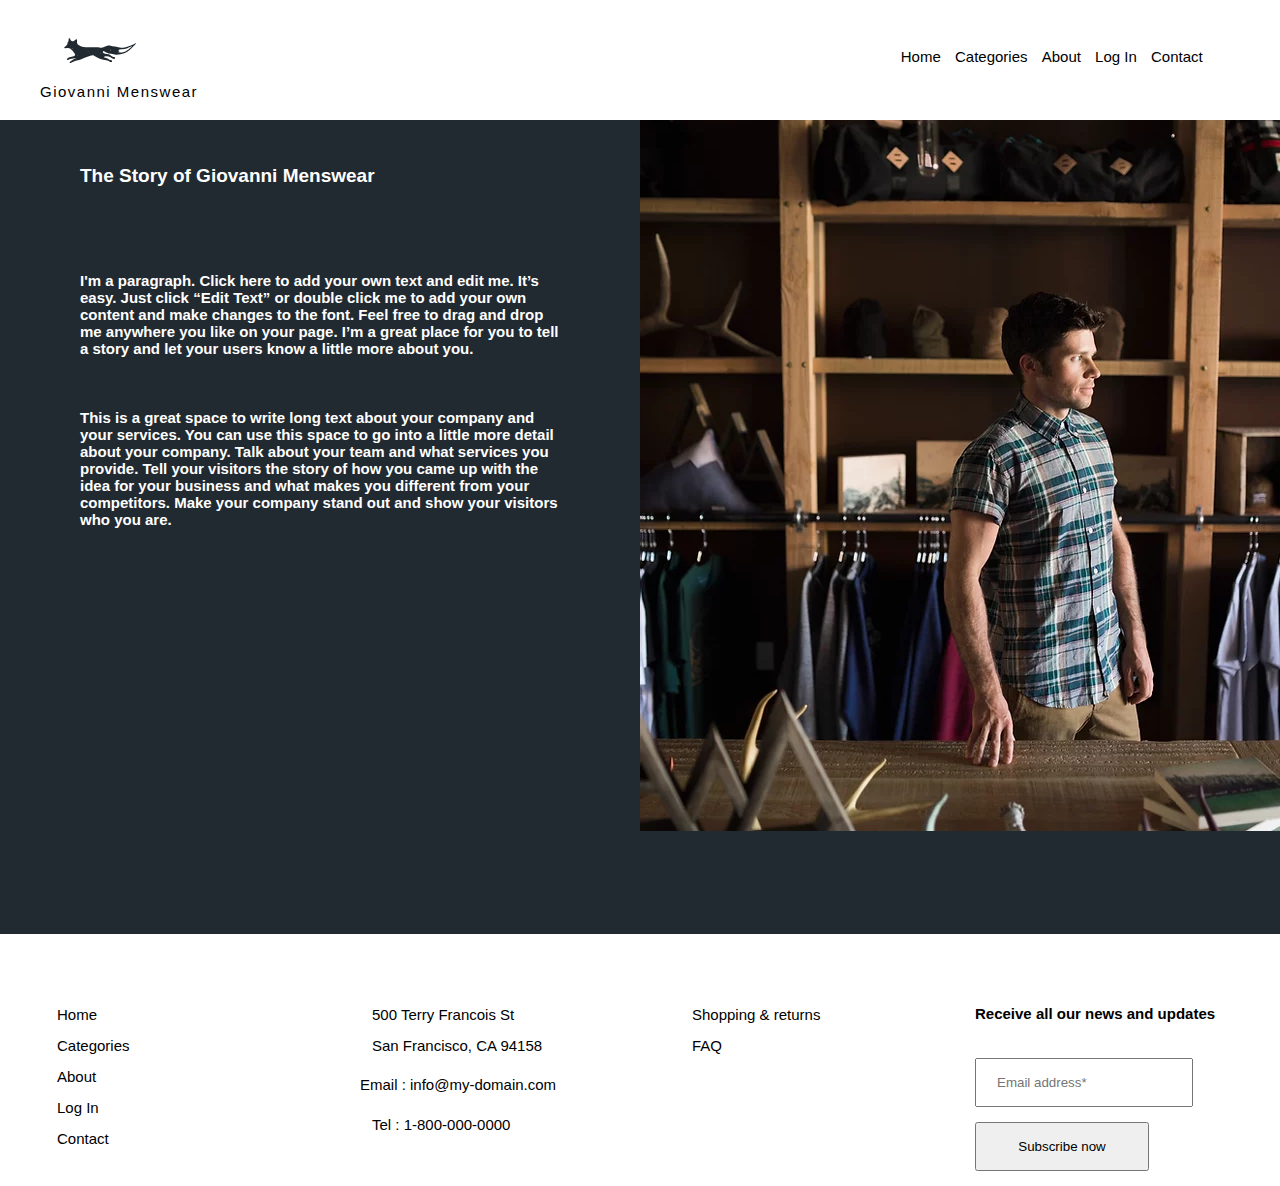
<file: about.html>
<!DOCTYPE html>
<html lang="en">
<head>  
    <link rel="stylesheet" href="about.css/style.css"> 
    <link rel="stylesheet" href="css/layout.css">
    <link rel="stylesheet" href="https://kit-pro.fontawesome.com/releases/v5.15.1/css/pro.min.css">
    <title>About</title>
</head>
<body>
   <div class="container">
        <!-- header navbar start -->
        <section id="header">
            <div class="header-navbar">
                <div class="header-container">
                  <div class="navbar_logo">
                     <div id="logo" class="">
                        <a data-testid="linkElement" href="https://www.wix.com/demone2/mens-fashion" class="_17W7D">
                           <div data-testid="svgRoot-comp-je7gr7jr" class="TG-Zk _1UnNA">
                              <svg preserveAspectRatio="xMidYMid meet" data-bbox="11 68.999 178 62" viewBox="11 68.999 178 62" height="200" width="200" xmlns="http://www.w3.org/2000/svg" data-type="color" role="img"><defs><style>#comp-je7gr7jr svg [data-color="1"] {fill: #222A31;}</style></defs>
                        <g>
                            <path d="M188.794 81.991c-.641-.319-2.965 1.366-3.633 1.608-1.214.439-1.413.904-2.826 1.507-4.825 2.059-9.908 3.958-14.886 5.626-3.706 1.241-7.477 2.186-11.341 2.337-3.653.143-7.328.439-10.971-.987-2.773-1.085-5.871-1.35-8.829-1.962-3.482-.721-6.944-1.58-10.457-2.096-5.719-.841-10.904 1.26-15.999 3.424-2.753 1.169-5.451 2.12-8.499 1.501-2.106-.428-4.225-1.008-6.351-1.073-5.145-.156-10.298-.051-15.447-.051v.05c-5.04 0-10.082-.078-15.12.021-5.605.11-10.767-1.727-15.49-4.253-3.535-1.89-7.021-4.657-5.969-9.787.236-1.149.081-2.398-.019-3.591-.18-2.142-1.215-2.568-3-1.283-1.579 1.137-3.117 2.335-4.725 3.43-.587.4-1.543 1.004-1.957.792-2.293-1.174-5.424-.938-6.584-4.137-.503-1.386-1.771-4.546-3.611-4.007 0 0-1.331 6.001-1.262 7.203.088 1.537-1.859 2.497-2.119 3.919-.521 2.842-.039 4.069-2.003 6.407-1.07 1.274-2.678 2.088-3.84 3.303-.603.631-3.114 1.796-2.834 2.305.503.915.734 1.713 1.755 1.964 1.45.357 5.753-.189 7.282-.261 4.818-.226 8.26 3.304 11.31 6.249 2.674 2.581 4.572 5.978 6.683 9.102.38.563.481 1.858.105 2.274-.913 1.011-2.068 2.049-3.328 2.458-3.371 1.095-6.879 1.764-10.272 2.799-2.274.694-4.521 1.659-5.922 3.733-.407.602-.642 1.62-.407 2.242.152.403 1.295.564 2.002.585.481.014 1.098-.285 1.442-.644 1.491-1.557 3.352-1.874 5.382-1.876.746-.001 1.492-.264 2.237-.41 3.477-.68 6.954-1.361 10.431-2.037.105-.02.234-.032.325.009.264.12.515.269.77.407-.224.184-.424.415-.676.546-3.447 1.786-6.97 3.439-10.324 5.383-1.753 1.016-3.296 2.451-4.748 3.883-.455.449-.302 1.507-.428 2.287.798.001 1.731.272 2.371-.045 2.7-1.338 5.419-2.595 8.188-3.798 4.44-1.928 8.91-3.218 13.7-3.575.425-.032.847-.206 1.255-.354 6.982-2.534 13.448-6.332 20.635-8.364 3.52-.995 7.016-2.117 10.591-2.852 1.224-.252 2.81.22 3.961.849 2.262 1.237 4.244 2.983 6.511 4.207 2.46 1.327 5.038 2.541 7.7 3.369 4.008 1.247 8.092 2.686 12.223 2.996 4.769.357 8.886 1.549 12.517 4.621.53.448 4.884.589 5.256.265.736-.64.019-2.519-.202-3.215-.6-1.894-3.906-1.157-5.954-2.311-3.347-1.886-5.993-3.269-9.486-4.476-1.689-.584-3.511-.661-4.774-2.135 1.713-.557 3.389-1.353 5.146-1.623 4.247-.651 8.2.409 11.874 2.588 1.208.717 2.408 1.479 3.694 2.026 1.676.713 3.404 1.366 5.173 1.766.676.153 1.528-.468 2.301-.736-.378-.831.42-2.371-.202-2.936-1.427-1.297-3.798-.507-5.45-1.507-4.438-2.687-8.941-7.154-14.545-6.856-2.767.147-5.224-1.089-7.722-2.109-1.213-.495-2.093-1.142-2.316-2.462-.107-.637-.402-1.683-.144-1.857.715-.481 1.736-.928 2.524-.784 1.015.186 1.916.97 2.876 1.479 4.486 2.379 8.803 5.245 14.247 4.854.418-.03.851.156 1.279.232 4.015.713 8.01 1.585 12.052 2.088 3.69.459 7.318-.536 10.975-.942 3.198-.355 6.202-1.07 9.048-2.36 6.036-2.737 11.727-6.029 16.372-10.893 3.603-3.773 7.349-7.41 10.986-11.152 1.3-1.333 2.098-2.595 1.493-2.897zM31.202 95.45c-.205.106-.422.01-.612-.137-.174-.134-.471-.186-.666-.311-.27-.173-.255-.484-.017-.644.414-.277.809-.321 1.112-.098.259.19.483.405.776.653-.233.22-.369.421-.593.537zm8.494-15.83c-.019.026-.074.026-.111.037-.156-.381-.143-.425.188-.624.062.21.052.407-.077.587zm5.268 33.823c-.293.108-.604.171-.912.237-.083.018-.173 0-.26-.002v.008l-.008-.008a.02.02 0 0 1 .008.001v-.64c.094-.085.111-.114.127-.113.339.026.681.041 1.013.104.039.007.071.399.032.413zm.145-10.127v-.651l.232-.008.03.655-.262.004zm5.579 8.633l-.208-.006v-.643l.25.007-.042.642zm4.431-11.448c-.061-.004-.129-.083-.165-.146-.012-.02.062-.128.102-.132.067-.007.139.038.284.085-.112.104-.17.196-.221.193zm2.485 14.385c-.068-.039-.188-.071-.194-.119-.011-.082.047-.174.096-.323.119.098.232.153.228.194-.01.087-.083.166-.13.248zm4.897-19.718l.642-.786.206.068.038.781-.886-.063zm7.345 18.866l-.017-.238.643-.048.017.254-.643.032zm.532-10.297c-.142.064-.425.074-.492-.01a.667.667 0 0 1-.088-.549c.106-.305.299-.579.515-.975l.527.032c.09.323-.227 1.395-.462 1.502zm.845 3.852c-.118-.097-.231-.153-.226-.194a.414.414 0 0 1 .138-.235c.018-.016.179.063.185.11.012.082-.047.172-.097.319zm2.976 2.309h-.654l-.006-.2h.663l-.003.2zm.169-2.016v-.262h.634l.009.227-.643.035zm20.974-10.058c-.116.316-.34.592-.571.969-.369-.481-.236-.951-.112-1.385.03-.105.367-.123.563-.181.046.202.179.435.12.597zm7.321 10.579c-.316-.384-.885-.574-.463-1.303.356.412.882.638.463 1.303zm21.905 14.699c-.536.19-1.019.382-1.516.53-.355.105-.47-.073-.459-.643 1.466-.602 1.466-.602 1.975.113zm2.185-23.404c-.135.063-.246.178-.413.302a865.74 865.74 0 0 1-.452-1.011c.075-.161.178-.358.26-.562.192-.473.479-.544.849-.203.672.618.592 1.081-.244 1.474zm34.666 3.631c-1.207.588-12.966 3.015-14.36 3.22-.005-.065 4.132-1.483 4.127-1.547.148-1.727-5.692-.314-6.593-.581-.86-.255 3.228-2.331 3.289-2.456.897-1.826-2.337-1.219-3.201-2.357-.128-.169 3.116-.401 3.365-.589.66-.5-1.626-1.579-.867-1.665 4.615-.52 9.252-.848 13.869-1.354 1.566-.172 3.089-.706 4.645-1.004.489-.094 13.191-5.666 13.704-5.635-1.638 2.912-13.583 11.827-17.978 13.968z" fill="#861802" data-color="1"></path>
                        </g>
                    </svg>
                    </div>
                        </a>
                        <p class="font_8" style="font-size:15px"><span style="letter-spacing:0.1em"><a href="https://www.wix.com/demone2/mens-fashion" target="_self">Giovanni Menswear</a></span></p>
                     </div>
                    </div>
                   <div class="navbar-nav">
                      <ul>
                        <li>
                           <a href="index.html">Home</a>
                           <a href="categories.html">Categories</a>
                           <a href="about.html">About</a>
                           <a href="login.html">Log In</a>
                           <a href="contactus.html">Contact</a> 
                           <a href="button.html">
                              <button><i class="fas fa-user-circle"></i></button>
                           </a>
                        <a href="">
                           <button><i class="fas fa-shopping-cart"></i></button>
                        </a>
                        </li>
                      </ul>                             
                   </div>
                </div>           
             </div>
        </section>           
        <!-- header navbar end -->

        <!-- about start -->
       <section id="about">
            <div class="row">
                <div class="col-6">
                    <h1>The Story of Giovanni Menswear </h1>
                    <h2>I'm a paragraph. Click here to add your own text and edit me. It’s easy. Just click “Edit Text” or double click me to add your own content and make changes to the font. Feel free to drag and drop me anywhere you like on your page. I’m a great place for you to tell a story and let your users know a little more about you.</h2>
                    <h2>                      
                        This is a great space to write long text about your company and your services. You can use this space to go into a little more detail about your company. Talk about your team and what services you provide. Tell your visitors the story of how you came up with the idea for your business and what makes you different from your competitors. Make your company stand out and show your visitors who you are. </h2>
                </div>
                <div class="col-6">
                    <img src="img/about.webp" alt="">
                </div>
            </div>
        </section>
        <!-- aboout end -->

        <!-- Start footer -->
      
      <section id="footer">
         <div class="row">
            <div class="col-3">
               <div class="footer-item">
                  <ul>
                     <li><a href="index.html">Home</a></li>
                     <li><a href="categories.html">Categories</a></li>
                     <li><a href="about.html">About</a></li>
                     <li><a href="login.html">Log In</a></li>
                     <li><a href="contactus.html">Contact</a></li>
                  </ul>        
               </div>
            </div>
            <div class="col-3">
               <div class="footer-item">
                  <ul>
                     <li>500 Terry Francois St</li>
                     <li>San Francisco, CA 94158</li>
                     <p class="font_8" style="">
                        <span class="color_25">Email :
                            <object height="0">
                           <a data-auto-recognition="true" href="mailto:info@my-domain.com">info@my-domain.com</a>
                            </object> 
                         </span>
                      </p>
                     <li>Tel : 1-800-000-0000</li>
                  </ul>
               </div>
            </div>
            <div class="col-3">
               <div class="footer-item">
                  <ul>
                     <a href="shipping.html" style="text-decoration: none; color:black"><li>Shopping & returns</li></a>
                     <a href="faq.html" style="text-decoration: none; color:black">
                        <li>FAQ</li>
                       </a>
                  </ul>
               </div>
               <div class="footer-social-icons">
                  <a href="https://www.facebook.com/wix">
                     <i class="fab fa-facebook-f"></i>
                  </a>
                  <a href="https://www.twitter.com/wix">
                     <i class="fab fa-twitter"></i>
                  </a>
                  <a href="https://www.instagram.com/wix">
                     <i class="fab fa-instagram"></i>
                  </a>
               </div>
            </div>
            <div class="col-3">
               <div class="item">
                  <div class="title">
                     <h4>Receive all our news and updates</h4>
                  </div>
                  <div class="contact">
                     <form>
                        <div class="form-element">
                           <input type="email" placeholder="Email address*">
                        </div>
                        <div class="form-element">
                           <input type="button" value="Subscribe now">
                        </div>
                     </form>
                  </div>
               </div>           
            </div>
         </div>
      </section>
      <!-- End footer-->
   </div>
</file>
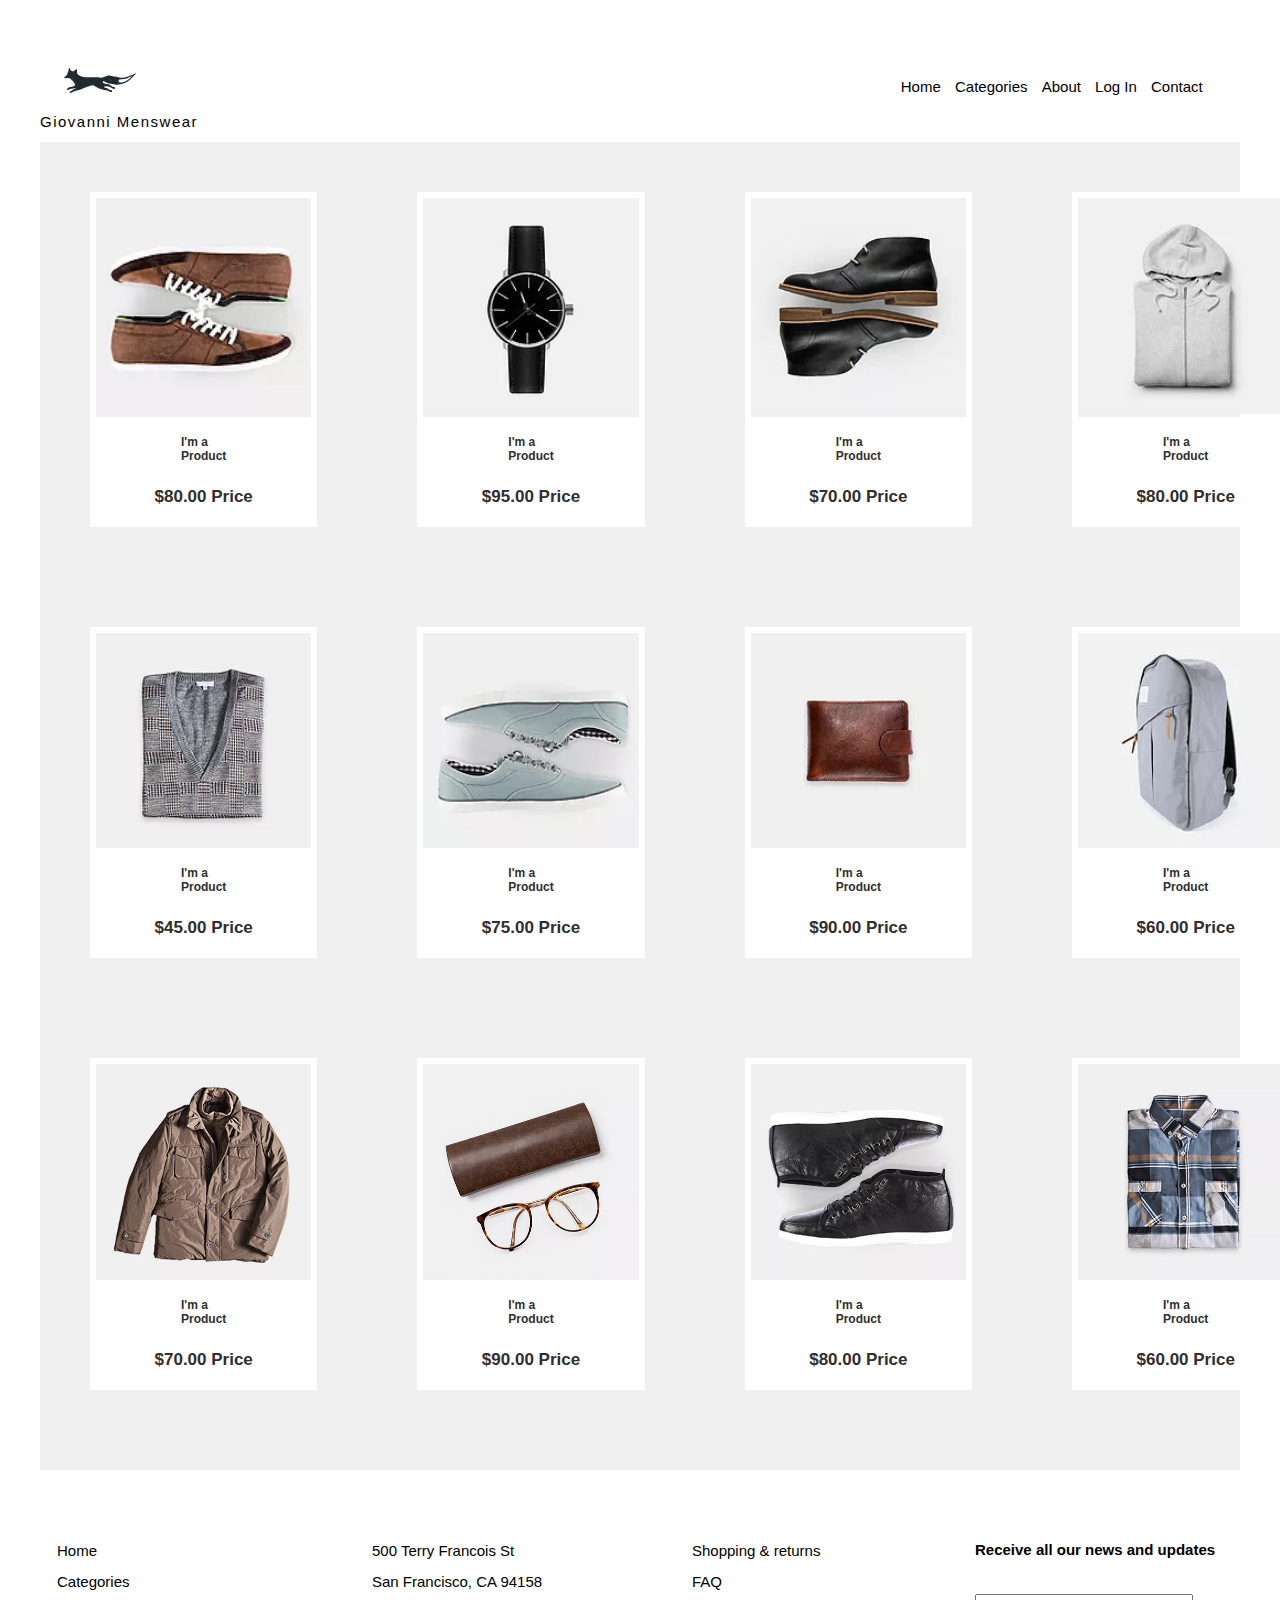
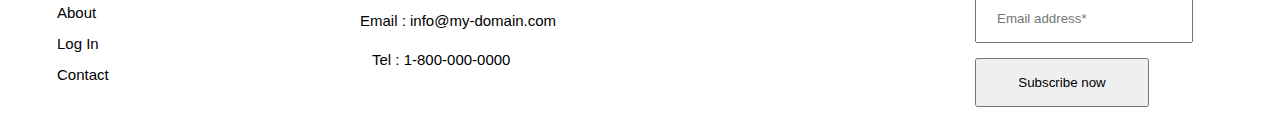
<file: categories.html>
<!DOCTYPE html>
<html lang="en">
<head> 
    <link rel="stylesheet" href="categories.css/style.css"> 
    <link rel="stylesheet" href="css/layout.css">
    <link rel="stylesheet" href="https://kit-pro.fontawesome.com/releases/v5.15.1/css/pro.min.css">
    <title>Document</title>
</head>
<body>
    <div class="container">
            <!-- header navbar start -->
            <section id="header">
                <div class="header-navbar">
                    <div class="header-container">
                     <div class="navbar_logo">
                        <div id="logo" class="">
                           <a data-testid="linkElement" href="https://www.wix.com/demone2/mens-fashion" class="_17W7D">
                              <div data-testid="svgRoot-comp-je7gr7jr" class="TG-Zk _1UnNA">
                                 <svg preserveAspectRatio="xMidYMid meet" data-bbox="11 68.999 178 62" viewBox="11 68.999 178 62" height="200" width="200" xmlns="http://www.w3.org/2000/svg" data-type="color" role="img"><defs><style>#comp-je7gr7jr svg [data-color="1"] {fill: #222A31;}</style></defs>
                           <g>
                               <path d="M188.794 81.991c-.641-.319-2.965 1.366-3.633 1.608-1.214.439-1.413.904-2.826 1.507-4.825 2.059-9.908 3.958-14.886 5.626-3.706 1.241-7.477 2.186-11.341 2.337-3.653.143-7.328.439-10.971-.987-2.773-1.085-5.871-1.35-8.829-1.962-3.482-.721-6.944-1.58-10.457-2.096-5.719-.841-10.904 1.26-15.999 3.424-2.753 1.169-5.451 2.12-8.499 1.501-2.106-.428-4.225-1.008-6.351-1.073-5.145-.156-10.298-.051-15.447-.051v.05c-5.04 0-10.082-.078-15.12.021-5.605.11-10.767-1.727-15.49-4.253-3.535-1.89-7.021-4.657-5.969-9.787.236-1.149.081-2.398-.019-3.591-.18-2.142-1.215-2.568-3-1.283-1.579 1.137-3.117 2.335-4.725 3.43-.587.4-1.543 1.004-1.957.792-2.293-1.174-5.424-.938-6.584-4.137-.503-1.386-1.771-4.546-3.611-4.007 0 0-1.331 6.001-1.262 7.203.088 1.537-1.859 2.497-2.119 3.919-.521 2.842-.039 4.069-2.003 6.407-1.07 1.274-2.678 2.088-3.84 3.303-.603.631-3.114 1.796-2.834 2.305.503.915.734 1.713 1.755 1.964 1.45.357 5.753-.189 7.282-.261 4.818-.226 8.26 3.304 11.31 6.249 2.674 2.581 4.572 5.978 6.683 9.102.38.563.481 1.858.105 2.274-.913 1.011-2.068 2.049-3.328 2.458-3.371 1.095-6.879 1.764-10.272 2.799-2.274.694-4.521 1.659-5.922 3.733-.407.602-.642 1.62-.407 2.242.152.403 1.295.564 2.002.585.481.014 1.098-.285 1.442-.644 1.491-1.557 3.352-1.874 5.382-1.876.746-.001 1.492-.264 2.237-.41 3.477-.68 6.954-1.361 10.431-2.037.105-.02.234-.032.325.009.264.12.515.269.77.407-.224.184-.424.415-.676.546-3.447 1.786-6.97 3.439-10.324 5.383-1.753 1.016-3.296 2.451-4.748 3.883-.455.449-.302 1.507-.428 2.287.798.001 1.731.272 2.371-.045 2.7-1.338 5.419-2.595 8.188-3.798 4.44-1.928 8.91-3.218 13.7-3.575.425-.032.847-.206 1.255-.354 6.982-2.534 13.448-6.332 20.635-8.364 3.52-.995 7.016-2.117 10.591-2.852 1.224-.252 2.81.22 3.961.849 2.262 1.237 4.244 2.983 6.511 4.207 2.46 1.327 5.038 2.541 7.7 3.369 4.008 1.247 8.092 2.686 12.223 2.996 4.769.357 8.886 1.549 12.517 4.621.53.448 4.884.589 5.256.265.736-.64.019-2.519-.202-3.215-.6-1.894-3.906-1.157-5.954-2.311-3.347-1.886-5.993-3.269-9.486-4.476-1.689-.584-3.511-.661-4.774-2.135 1.713-.557 3.389-1.353 5.146-1.623 4.247-.651 8.2.409 11.874 2.588 1.208.717 2.408 1.479 3.694 2.026 1.676.713 3.404 1.366 5.173 1.766.676.153 1.528-.468 2.301-.736-.378-.831.42-2.371-.202-2.936-1.427-1.297-3.798-.507-5.45-1.507-4.438-2.687-8.941-7.154-14.545-6.856-2.767.147-5.224-1.089-7.722-2.109-1.213-.495-2.093-1.142-2.316-2.462-.107-.637-.402-1.683-.144-1.857.715-.481 1.736-.928 2.524-.784 1.015.186 1.916.97 2.876 1.479 4.486 2.379 8.803 5.245 14.247 4.854.418-.03.851.156 1.279.232 4.015.713 8.01 1.585 12.052 2.088 3.69.459 7.318-.536 10.975-.942 3.198-.355 6.202-1.07 9.048-2.36 6.036-2.737 11.727-6.029 16.372-10.893 3.603-3.773 7.349-7.41 10.986-11.152 1.3-1.333 2.098-2.595 1.493-2.897zM31.202 95.45c-.205.106-.422.01-.612-.137-.174-.134-.471-.186-.666-.311-.27-.173-.255-.484-.017-.644.414-.277.809-.321 1.112-.098.259.19.483.405.776.653-.233.22-.369.421-.593.537zm8.494-15.83c-.019.026-.074.026-.111.037-.156-.381-.143-.425.188-.624.062.21.052.407-.077.587zm5.268 33.823c-.293.108-.604.171-.912.237-.083.018-.173 0-.26-.002v.008l-.008-.008a.02.02 0 0 1 .008.001v-.64c.094-.085.111-.114.127-.113.339.026.681.041 1.013.104.039.007.071.399.032.413zm.145-10.127v-.651l.232-.008.03.655-.262.004zm5.579 8.633l-.208-.006v-.643l.25.007-.042.642zm4.431-11.448c-.061-.004-.129-.083-.165-.146-.012-.02.062-.128.102-.132.067-.007.139.038.284.085-.112.104-.17.196-.221.193zm2.485 14.385c-.068-.039-.188-.071-.194-.119-.011-.082.047-.174.096-.323.119.098.232.153.228.194-.01.087-.083.166-.13.248zm4.897-19.718l.642-.786.206.068.038.781-.886-.063zm7.345 18.866l-.017-.238.643-.048.017.254-.643.032zm.532-10.297c-.142.064-.425.074-.492-.01a.667.667 0 0 1-.088-.549c.106-.305.299-.579.515-.975l.527.032c.09.323-.227 1.395-.462 1.502zm.845 3.852c-.118-.097-.231-.153-.226-.194a.414.414 0 0 1 .138-.235c.018-.016.179.063.185.11.012.082-.047.172-.097.319zm2.976 2.309h-.654l-.006-.2h.663l-.003.2zm.169-2.016v-.262h.634l.009.227-.643.035zm20.974-10.058c-.116.316-.34.592-.571.969-.369-.481-.236-.951-.112-1.385.03-.105.367-.123.563-.181.046.202.179.435.12.597zm7.321 10.579c-.316-.384-.885-.574-.463-1.303.356.412.882.638.463 1.303zm21.905 14.699c-.536.19-1.019.382-1.516.53-.355.105-.47-.073-.459-.643 1.466-.602 1.466-.602 1.975.113zm2.185-23.404c-.135.063-.246.178-.413.302a865.74 865.74 0 0 1-.452-1.011c.075-.161.178-.358.26-.562.192-.473.479-.544.849-.203.672.618.592 1.081-.244 1.474zm34.666 3.631c-1.207.588-12.966 3.015-14.36 3.22-.005-.065 4.132-1.483 4.127-1.547.148-1.727-5.692-.314-6.593-.581-.86-.255 3.228-2.331 3.289-2.456.897-1.826-2.337-1.219-3.201-2.357-.128-.169 3.116-.401 3.365-.589.66-.5-1.626-1.579-.867-1.665 4.615-.52 9.252-.848 13.869-1.354 1.566-.172 3.089-.706 4.645-1.004.489-.094 13.191-5.666 13.704-5.635-1.638 2.912-13.583 11.827-17.978 13.968z" fill="#861802" data-color="1"></path>
                           </g>
                       </svg>
                       </div>
                           </a>
                           <p class="font_8" style="font-size:15px"><span style="letter-spacing:0.1em"><a href="https://www.wix.com/demone2/mens-fashion" target="_self">Giovanni Menswear</a></span></p>
                        </div>
                       </div>
                       <div class="navbar-nav">
                          <ul>
                            <li>
                                <a href="index.html">Home</a>
                                <a href="categories.html">Categories</a>
                                <a href="about.html">About</a>
                                
                                 <a href="login.html">Log In</a>
                                 <a href="contactus.html">Contact</a> 
                                 <a href="button.html">
                                    <button><i class="fas fa-user-circle"></i></button>
                                 </a>
                        <a href="">
                           <button><i class="fas fa-shopping-cart"></i></button>
                        </a>
                             </li>
                          </ul>                             
                       </div>
                    </div>           
                 </div>
            </section>           
            <!-- header navbar end -->

            <!-- start store -->
            <div class="store-view">
                <div class="container">
                    <div class="row">
                        <div class="col-12">
                            <div class="section-heading">
                                <h1>The Collection</h1>
                            </div>
                        </div>
                    </div>
                    <div class="row">
                        <div class="col-3">
                            <div class="store-item">
                              <div class="store-frame">
                                 <div class="store-overlay">
                                    <img src="/img/picture2.webp" alt="">
                                    
                                 </div>
                                 <img src="/img/picture2.webp" alt="">
                              </div>
                                <div class="title">
                                    <h1>I'm a Product </h1>
                                    <h2>$80.00 Price</h2>                                
                                 </div>
                            </div>
                        </div>
                        <div class="col-3">
                            <div class="store-item">
                                <div class="store-frame">
                                   <div class="store-overlay">
                                      <img src="/img/saat2.webp" alt="">
                                      
                                   </div>
                                   <img src="img/112.webp" alt="">
                                </div>
                                <div class="title">
                                    <h1>I'm a Product </h1>
                                    <h2>$95.00 Price</h2>                                
                                 </div>
                            </div>
                        </div>
                        <div class="col-3">
                            <div class="store-item">
                              <div class="store-frame">
                                 <div class="store-overlay">
                                    <img src="/img/aqqas.webp" alt="">
                                    
                                 </div>
                                 <img src="/img/113.webp" alt="">
                              </div>
                                <div class="title">
                                    <h1>I'm a Product </h1>
                                    <h2>$70.00 Price</h2>                                
                                 </div>
                            </div>
                        </div>
                        <div class="col-3">
                            <div class="store-item">
                              <div class="store-frame">
                                 <div class="store-overlay">
                                    <img src="/img/qofta.webp" alt="">
                                    
                                 </div>
                                 <img src="/img/111.webp" alt="">
                              </div>
                                <div class="title">

                                    <h1>I'm a Product </h1>
                                    <h2>$80.00 Price</h2>                                
                                 </div>
                            </div>
                        </div>
                    </div>
                    <div class="row">
                        <div class="col-3">
                            <div class="store-item">
                                <img src="img/1..webp" alt="">
                                <div class="title">
                                    <h1>I'm a Product </h1>
                                    <h2>$45.00 Price</h2>                                
                                 </div>
                            </div>
                         </div>
                         <div class="col-3">
                            <div class="store-item">
                                <img src="img/2..webp" alt="">
                                <div class="title">
                                    <h1>I'm a Product </h1>
                                    <h2>$75.00 Price</h2>                                
                                 </div>
                            </div>
                         </div>
                         <div class="col-3">
                            <div class="store-item">
                                <img src="img/3..webp" alt="">
                                <div class="title">
                                    <h1>I'm a Product </h1>
                                    <h2>$90.00 Price</h2>                                
                                 </div>
                            </div>
                         </div>
                         <div class="col-3">
                            <div class="store-item">
                                <img src="img/4..webp" alt="">
                                <div class="title">
                                    <h1>I'm a Product </h1>
                                    <h2>$60.00 Price</h2>                                
                                 </div>
                            </div>
                            
                        
                         </div>
                    </div> 
                    <div class="row">
                        <div class="col-3">
                            <div class="store-item">
                                <img src="img/2.10.webp" alt="">
                                
                                <div class="title">
                                    <h1>I'm a Product </h1>
                                    <h2>$70.00 Price</h2>                                
                                 </div>
                            </div>
                         </div>
                         <div class="col-3">
                            <div class="store-item">
                                <img src="img/2.11.webp" alt="">
                                <div class="title">
                                    <h1>I'm a Product </h1>
                                    <h2>$90.00 Price</h2>                                
                                 </div>
                            </div>
                         </div>
                         <div class="col-3">
                            <div class="store-item">
                                <img src="img/2.12.webp" alt="">
                                <div class="title">
                                    <h1>I'm a Product </h1>
                                    <h2>$80.00 Price</h2>                                
                                 </div>
                            </div>
                         </div>
                         <div class="col-3">
                            <div class="store-item">
                                <img src="img/2.13webp.webp" alt="">
                                <div class="title">
                                    <h1>I'm a Product </h1>
                                    <h2>$60.00 Price</h2>
                                </div>
                            </div>
                            
                        
                         </div>
                    </div>    
                </div>
            </div>
            <!-- end store -->

            <!-- Start footer -->
      
            <section id="footer">
         <div class="row">
            <div class="col-3">
               <div class="footer-item">
                  <ul>
                     <li><a href="index.html">Home</a></li>
                     <li><a href="categories.html">Categories</a></li>
                     <li><a href="about.html">About</a></li>
                     <li><a href="login.html">Log In</a></li>
                     <li><a href="contactus.html">Contact</a></li>
                  </ul>        
               </div>
            </div>
            <div class="col-3">
               <div class="footer-item">
                  <ul>
                     <li>500 Terry Francois St</li>
                     <li>San Francisco, CA 94158</li>
                     <p class="font_8" style="">
                        <span class="color_25">Email :
                            <object height="0">
                           <a data-auto-recognition="true" href="mailto:info@my-domain.com">info@my-domain.com</a>
                            </object> 
                         </span>
                      </p>
                     <li>Tel : 1-800-000-0000</li>
                  </ul>
               </div>
            </div>
            <div class="col-3">
               <div class="footer-item">
                  <ul>
                     <a href="shipping.html" style="text-decoration: none; color:black"><li>Shopping & returns</li></a>
                     <a href="faq.html" style="text-decoration: none; color:black">
                        <li>FAQ</li>
                       </a>
                  </ul>
               </div>
               <div class="footer-social-icons">
                  <a href="https://www.facebook.com/wix">
                     <i class="fab fa-facebook-f"></i>
                  </a>
                  <a href="https://www.twitter.com/wix">
                     <i class="fab fa-twitter"></i>
                  </a>
                  <a href="https://www.instagram.com/wix">
                     <i class="fab fa-instagram"></i>
                  </a>
               </div>
            </div>
            <div class="col-3">
               <div class="item">
                  <div class="title">
                     <h4>Receive all our news and updates</h4>
                  </div>
                  <div class="contact">
                     <form>
                        <div class="form-element">
                           <input type="email" placeholder="Email address*">
                        </div>
                        <div class="form-element">
                           <input type="button" value="Subscribe now">
                        </div>
                     </form>
                  </div>
               </div>           
            </div>
         </div>
            </section>
            <!-- End footer-->
    </div>
</body>
</html>
</file>
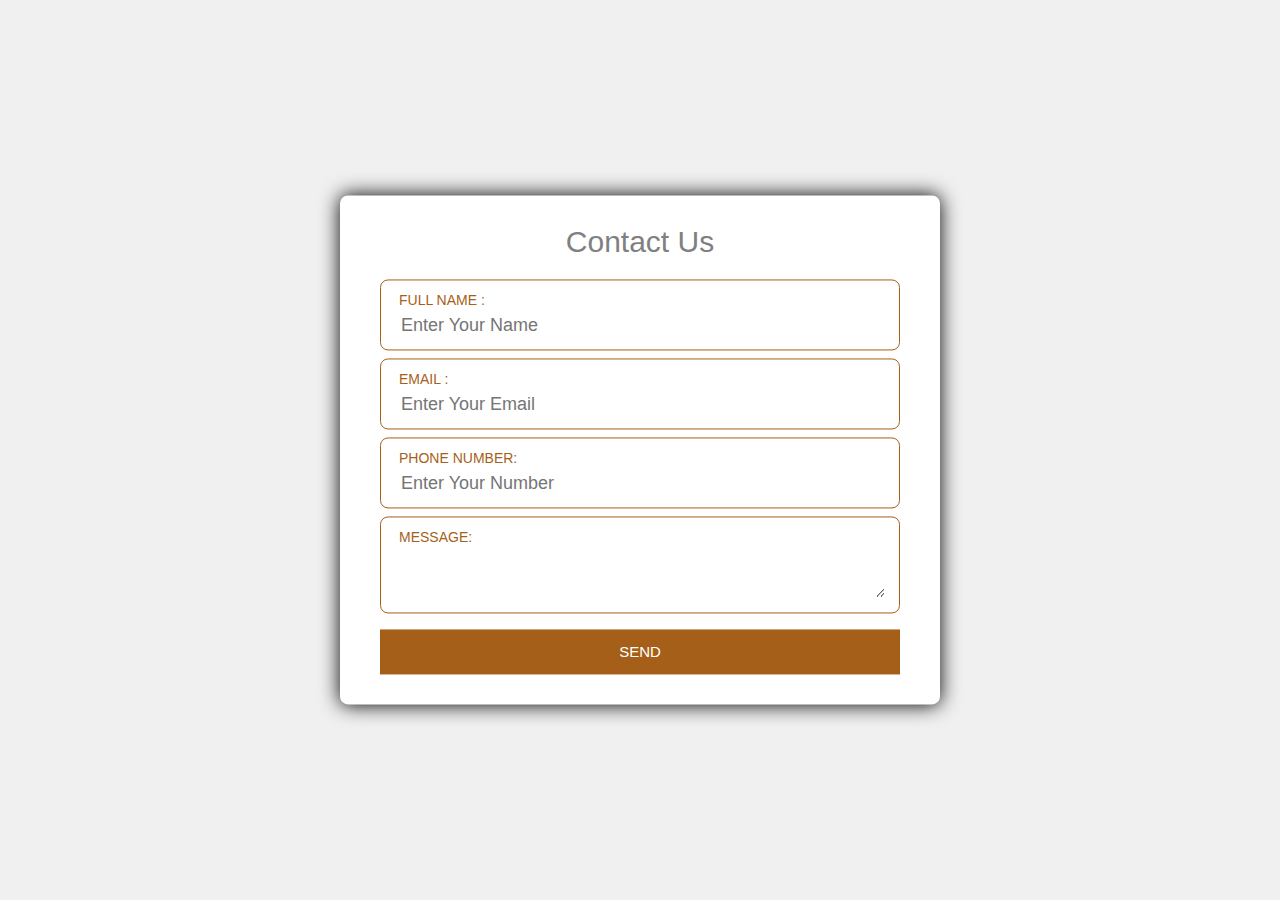
<file: contactus.html>
<!DOCTYPE html>
<html lang="en">
<head>
   <title>Contact Us</title>
   <link rel="stylesheet" href="contactus.css/style.css">
   <link rel="stylesheet" href="contactus.css/layout.css">
   <!-- <link rel="stylesheet" href="css/bootstrap.min.css"> -->
   <link rel="stylesheet" href="https://kit-pro.fontawesome.com/releases/v5.15.1/css/pro.min.css">
</head>
<body>
    <div class="container">
        <div class="row">
            <div class="col-12">
               <div class="close">
                <a href="index.html">
                    <button>
                        <i class="fas fa-times"></i>
                    </button>
                </a>
                
               </div>
            </div>
        </div>
    </div>
    <div class="contactus">
        <h1>Contact Us</h1>
        <div class="txtb">
            <label>Full Name :</label>
            <input type="text" name="" value="" placeholder="Enter Your Name">  
        </div>
        <div class="txtb">
            <div class="Email">
                <label>Email :</label>
                <input type="email" name="" value="" placeholder="Enter Your Email">  
            </div>
        </div>
        <div class="txtb">
            <div class="Phone number">
                <label>Phone Number:</label>
                <input type="email" name="" value="" placeholder="Enter Your Number">  
            </div>
        </div>   
            <div class="txtb">
                <div class="Phone number">
                    <label>Message:</label>
                    <textarea ></textarea>
                </div>                         
            </div>
            <a class="btn">Send</a>
    </div>
</file>
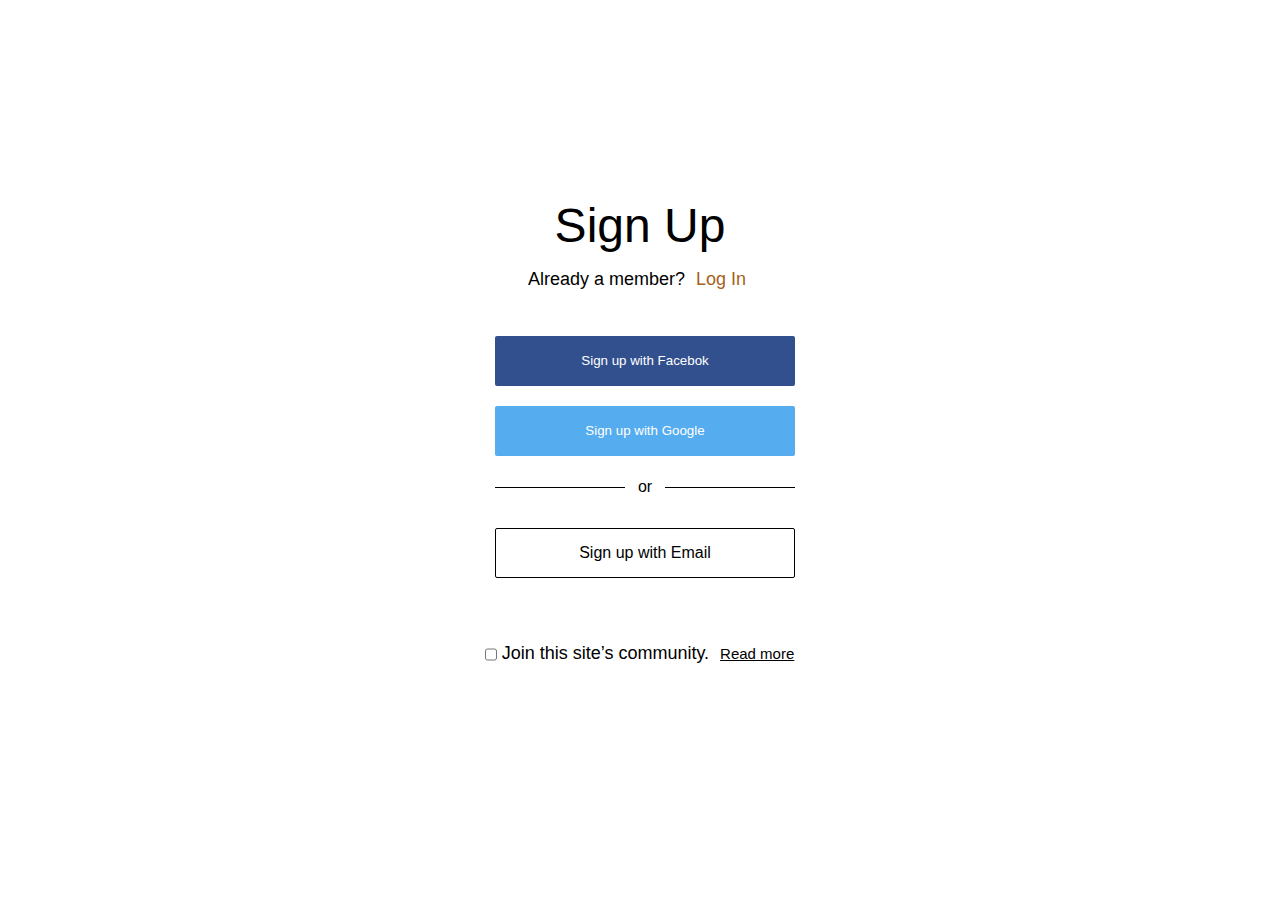
<file: login.html>
<!DOCTYPE html>
<html lang="en">
<head>
   <title>login</title>
   <link rel="stylesheet" href="login.css/style.css">
   <link rel="stylesheet" href="login.css/layout.css">
   <!-- <link rel="stylesheet" href="css/bootstrap.min.css"> -->
   <link rel="stylesheet" href="https://kit-pro.fontawesome.com/releases/v5.15.1/css/pro.min.css">
</head>
<body>
    <section id="signup">
        <div class="container">
            <div class="row">
                <div class="col-12">
                   <div class="close">
                    <a href="index.html">
                        <button>
                            <i class="fas fa-times"></i>
                        </button>
                    </a>
                   </div>
                </div>
            </div>
        </div>
        <div class="login-box">
            <div class="container">
                <div class="row">
                    <div class="col-12">
                        <h1>Sign Up</h1>
                        <div class="login">
                            <div class="col-12">
                                <span>Already a member?</span>
                                <a href="Login1.html">
                                    <button>Log In</button> 
                                </a>                          
                            </div>
                        </div>
                        <div class="signinwith">
                            <div class="fb">
                               
                                <a href="https://www.facebook.com/v2.11/dialog/oauth?app_id=309042052760104&auth_type=rerequest&cbt=1621664957978&channel_url=https%3A%2F%2Fstaticxx.facebook.com%2Fx%2Fconnect%2Fxd_arbiter%2F%3Fversion%3D46%23cb%3Dfb17ef16fbf85c%26domain%3Dusers.wix.com%26origin%3Dhttps%253A%252F%252Fusers.wix.com%252Ff804f4bcc1cb4%26relation%3Dopener&client_id=309042052760104&display=popup&domain=users.wix.com&e2e=%7B%7D&fallback_redirect_uri=https%3A%2F%2Fusers.wix.com%2Fwix-sm%2Fview%2Fsocial%2Fframe%2F2b53e6b0-5e04-40c5-9bd4-f7ee7eaee483%3Fmode%3Dsignup%26lang%3Den%26vendors%3Dgoogle%252Cfacebook%26extraCss%3Dsvg-style%26visitorId%3Da015351f-e661-40c2-a511-3fd91699754f%26collectionId%3D3941ca0d-7d3a-4e86-811d-fa88300572ae%26svSession%3Dundefined%26useGoogleSdk%3Dfalse%23privacyStatus%3DPUBLIC&locale=en_US&logger_id=f269810dbda9048&origin=1&redirect_uri=https%3A%2F%2Fstaticxx.facebook.com%2Fx%2Fconnect%2Fxd_arbiter%2F%3Fversion%3D46%23cb%3Df29abf844c1e6c8%26domain%3Dusers.wix.com%26origin%3Dhttps%253A%252F%252Fusers.wix.com%252Ff804f4bcc1cb4%26relation%3Dopener%26frame%3Df262643598a8abc&response_type=token%2Csigned_request%2Cgraph_domain&scope=public_profile%2Cemail&sdk=joey&version=v2.11">
                                    <button class="social-facebook">Sign up with Facebok</button>
                                </a>
                            </div>
                            <div class="google">
                                <a href="https://accounts.google.com/o/oauth2/auth?client_id=353985333474-88ga5vak3e1r9jr9pnh4amaj7fa39far.apps.googleusercontent.com&redirect_uri=https://users.wix.com/wix-sm/api/oauth2/socialLogin&response_type=code&scope=https://www.googleapis.com/auth/userinfo.email%20https://www.googleapis.com/auth/userinfo.profile&state=%7B%22mode%22:%22signup%22,%22lang%22:%22en%22,%22provider%22:%22google%22,%22visitorId%22:%22a015351f-e661-40c2-a511-3fd91699754f%22,%22collectionId%22:%223941ca0d-7d3a-4e86-811d-fa88300572ae%22,%22privacyStatus%22:%22PUBLIC%22,%22svSession%22:%22undefined%22%7D">
                                    <button class="social-gmail">Sign up with Google</button>
                                </a>
                            </div>
                            <div class="or">
                                <span>or</span>
                            </div>
                            <div class="email">
                                <a href="withgmail.html">
                                    <button>Sign up with Email</button>
                                </a>
                            </div>
                            
                        </div>
                        <div class="readme">
                            <label>
                                <input type="checkbox">Join this site’s community.
                                <button class="_1FJM2" data-testid="signUp.communityReadMore" type="button">Read more</button>                            </label>
                        </div>
                    </div>
                </div>
            </div>
        </div>
    </section>
    
</body>
</html>
</file>
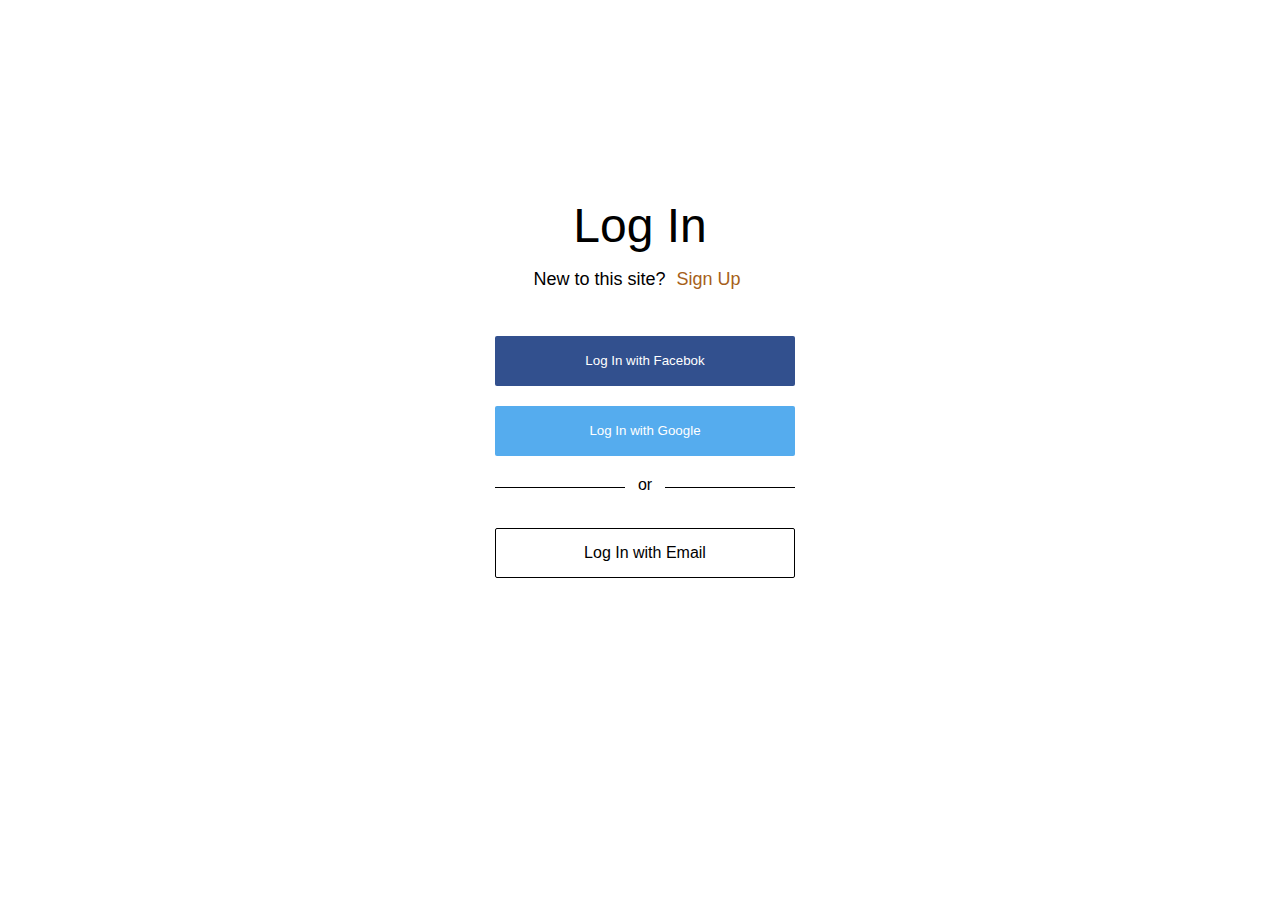
<file: Login1.html>
<html lang="en">
<head>
   <title>login</title>
   <link rel="stylesheet" href="login.css/style.css">
   <link rel="stylesheet" href="login.css/layout.css">
   <!-- <link rel="stylesheet" href="css/bootstrap.min.css"> -->
   <link rel="stylesheet" href="https://kit-pro.fontawesome.com/releases/v5.15.1/css/pro.min.css">
</head>
<body>
    <section id="signup">
        <div class="container">
            <div class="row">
                <div class="col-12">
                   <div class="close">
                    <a href="index.html">
                        <button>
                            <i class="fas fa-times"></i>
                        </button>
                    </a>
                   </div>
                </div>
            </div>
        </div>
        <div class="login-box">
            <div class="container">
                <div class="row">
                    <div class="col-12">
                        <h1>Log In</h1>
                        <div class="login">
                            <div class="col-12">
                                <span>New to this site?</span>
                                <a href="login.html">
                                    <button>Sign Up</button> 
                                </a>                          
                            </div>
                        </div>
                        <div class="signinwith">
                            <div class="fb">
                                <a href="https://www.facebook.com/">
                                    <button class="social-facebook">Log In with Facebok</button>
                                </a>
                            </div>
                            <div class="google">
                                <a href="https://accounts.google.com/signup/v2/webcreateaccount?flowName=GlifWebSignIn&flowEntry=SignUp">
                                    <button class="social-gmail">Log In with Google</button>
                                </a>
                            </div>
                            <div class="or">
                                <span>or</span>
                            </div>
                            <div class="email">
                                <a href="withgmail1.html">
                                    <button>Log In with Email</button>
                                </a>
                            </div>
                            
                        </div>
                    </div>
                </div>
            </div>
        </div>
    </section>   
</body>
</html>
</file>
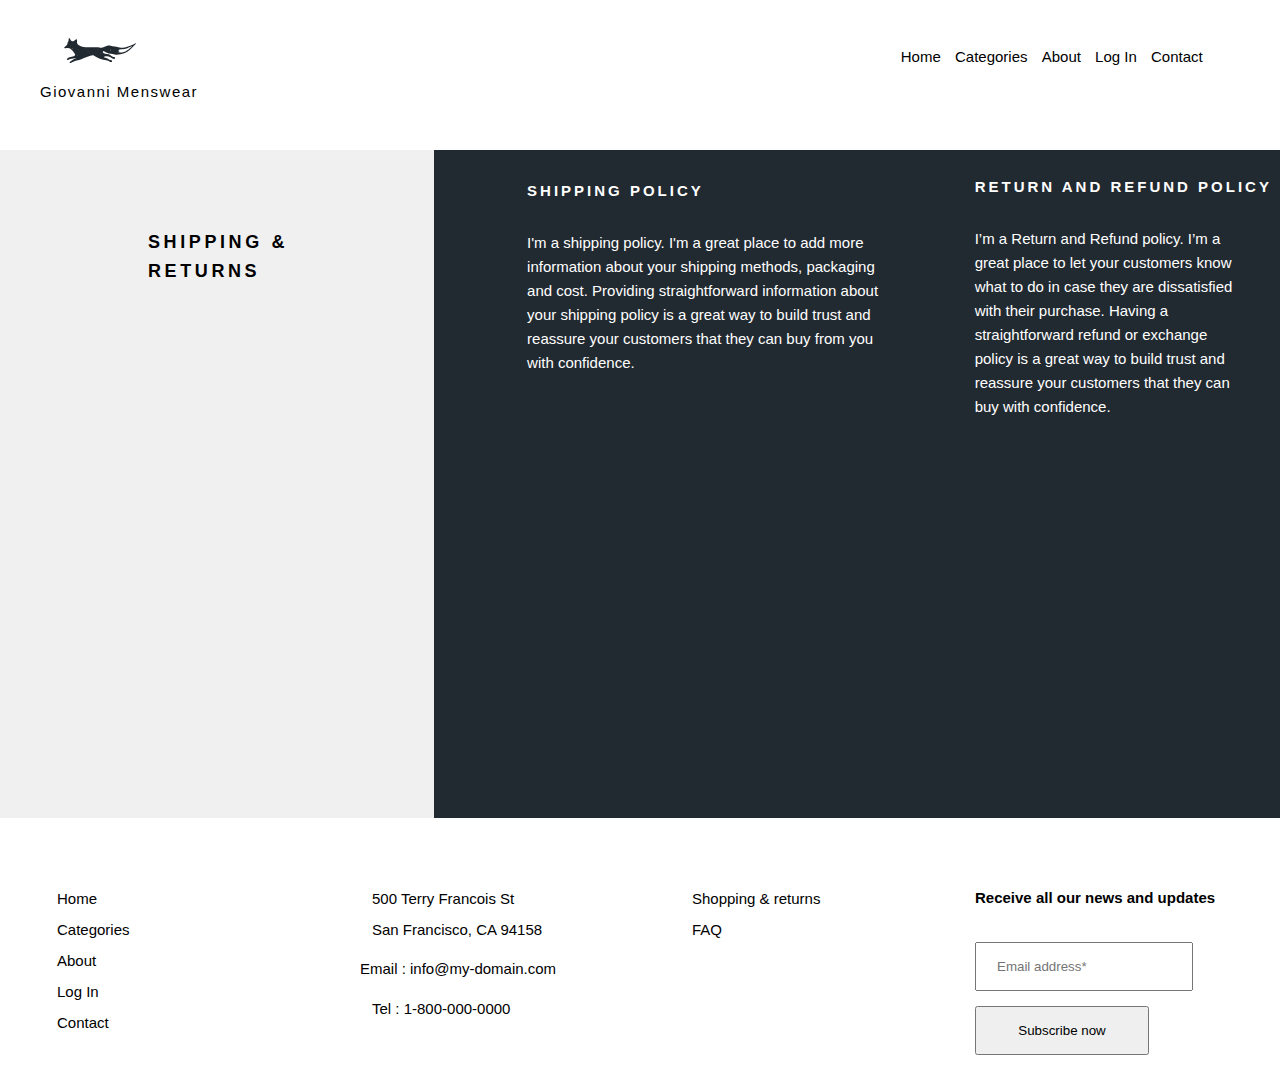
<file: shipping.html>
<!DOCTYPE html>
<html lang="en">
<head>  
    <link rel="stylesheet" href="shipping.css/style.css"> 
    <link rel="stylesheet" href="css/layout.css">
    <link rel="stylesheet" href="https://kit-pro.fontawesome.com/releases/v5.15.1/css/pro.min.css">
    <title>About</title>
</head>
<body>
   <div class="container">
        <!-- header navbar start -->
        <section id="header">
            <div class="header-navbar">
                <div class="header-container">
                  <div class="navbar_logo">
                     <div id="logo" class="">
                        <a data-testid="linkElement" href="https://www.wix.com/demone2/mens-fashion" class="_17W7D">
                           <div data-testid="svgRoot-comp-je7gr7jr" class="TG-Zk _1UnNA">
                              <svg preserveAspectRatio="xMidYMid meet" data-bbox="11 68.999 178 62" viewBox="11 68.999 178 62" height="200" width="200" xmlns="http://www.w3.org/2000/svg" data-type="color" role="img"><defs><style>#comp-je7gr7jr svg [data-color="1"] {fill: #222A31;}</style></defs>
                        <g>
                            <path d="M188.794 81.991c-.641-.319-2.965 1.366-3.633 1.608-1.214.439-1.413.904-2.826 1.507-4.825 2.059-9.908 3.958-14.886 5.626-3.706 1.241-7.477 2.186-11.341 2.337-3.653.143-7.328.439-10.971-.987-2.773-1.085-5.871-1.35-8.829-1.962-3.482-.721-6.944-1.58-10.457-2.096-5.719-.841-10.904 1.26-15.999 3.424-2.753 1.169-5.451 2.12-8.499 1.501-2.106-.428-4.225-1.008-6.351-1.073-5.145-.156-10.298-.051-15.447-.051v.05c-5.04 0-10.082-.078-15.12.021-5.605.11-10.767-1.727-15.49-4.253-3.535-1.89-7.021-4.657-5.969-9.787.236-1.149.081-2.398-.019-3.591-.18-2.142-1.215-2.568-3-1.283-1.579 1.137-3.117 2.335-4.725 3.43-.587.4-1.543 1.004-1.957.792-2.293-1.174-5.424-.938-6.584-4.137-.503-1.386-1.771-4.546-3.611-4.007 0 0-1.331 6.001-1.262 7.203.088 1.537-1.859 2.497-2.119 3.919-.521 2.842-.039 4.069-2.003 6.407-1.07 1.274-2.678 2.088-3.84 3.303-.603.631-3.114 1.796-2.834 2.305.503.915.734 1.713 1.755 1.964 1.45.357 5.753-.189 7.282-.261 4.818-.226 8.26 3.304 11.31 6.249 2.674 2.581 4.572 5.978 6.683 9.102.38.563.481 1.858.105 2.274-.913 1.011-2.068 2.049-3.328 2.458-3.371 1.095-6.879 1.764-10.272 2.799-2.274.694-4.521 1.659-5.922 3.733-.407.602-.642 1.62-.407 2.242.152.403 1.295.564 2.002.585.481.014 1.098-.285 1.442-.644 1.491-1.557 3.352-1.874 5.382-1.876.746-.001 1.492-.264 2.237-.41 3.477-.68 6.954-1.361 10.431-2.037.105-.02.234-.032.325.009.264.12.515.269.77.407-.224.184-.424.415-.676.546-3.447 1.786-6.97 3.439-10.324 5.383-1.753 1.016-3.296 2.451-4.748 3.883-.455.449-.302 1.507-.428 2.287.798.001 1.731.272 2.371-.045 2.7-1.338 5.419-2.595 8.188-3.798 4.44-1.928 8.91-3.218 13.7-3.575.425-.032.847-.206 1.255-.354 6.982-2.534 13.448-6.332 20.635-8.364 3.52-.995 7.016-2.117 10.591-2.852 1.224-.252 2.81.22 3.961.849 2.262 1.237 4.244 2.983 6.511 4.207 2.46 1.327 5.038 2.541 7.7 3.369 4.008 1.247 8.092 2.686 12.223 2.996 4.769.357 8.886 1.549 12.517 4.621.53.448 4.884.589 5.256.265.736-.64.019-2.519-.202-3.215-.6-1.894-3.906-1.157-5.954-2.311-3.347-1.886-5.993-3.269-9.486-4.476-1.689-.584-3.511-.661-4.774-2.135 1.713-.557 3.389-1.353 5.146-1.623 4.247-.651 8.2.409 11.874 2.588 1.208.717 2.408 1.479 3.694 2.026 1.676.713 3.404 1.366 5.173 1.766.676.153 1.528-.468 2.301-.736-.378-.831.42-2.371-.202-2.936-1.427-1.297-3.798-.507-5.45-1.507-4.438-2.687-8.941-7.154-14.545-6.856-2.767.147-5.224-1.089-7.722-2.109-1.213-.495-2.093-1.142-2.316-2.462-.107-.637-.402-1.683-.144-1.857.715-.481 1.736-.928 2.524-.784 1.015.186 1.916.97 2.876 1.479 4.486 2.379 8.803 5.245 14.247 4.854.418-.03.851.156 1.279.232 4.015.713 8.01 1.585 12.052 2.088 3.69.459 7.318-.536 10.975-.942 3.198-.355 6.202-1.07 9.048-2.36 6.036-2.737 11.727-6.029 16.372-10.893 3.603-3.773 7.349-7.41 10.986-11.152 1.3-1.333 2.098-2.595 1.493-2.897zM31.202 95.45c-.205.106-.422.01-.612-.137-.174-.134-.471-.186-.666-.311-.27-.173-.255-.484-.017-.644.414-.277.809-.321 1.112-.098.259.19.483.405.776.653-.233.22-.369.421-.593.537zm8.494-15.83c-.019.026-.074.026-.111.037-.156-.381-.143-.425.188-.624.062.21.052.407-.077.587zm5.268 33.823c-.293.108-.604.171-.912.237-.083.018-.173 0-.26-.002v.008l-.008-.008a.02.02 0 0 1 .008.001v-.64c.094-.085.111-.114.127-.113.339.026.681.041 1.013.104.039.007.071.399.032.413zm.145-10.127v-.651l.232-.008.03.655-.262.004zm5.579 8.633l-.208-.006v-.643l.25.007-.042.642zm4.431-11.448c-.061-.004-.129-.083-.165-.146-.012-.02.062-.128.102-.132.067-.007.139.038.284.085-.112.104-.17.196-.221.193zm2.485 14.385c-.068-.039-.188-.071-.194-.119-.011-.082.047-.174.096-.323.119.098.232.153.228.194-.01.087-.083.166-.13.248zm4.897-19.718l.642-.786.206.068.038.781-.886-.063zm7.345 18.866l-.017-.238.643-.048.017.254-.643.032zm.532-10.297c-.142.064-.425.074-.492-.01a.667.667 0 0 1-.088-.549c.106-.305.299-.579.515-.975l.527.032c.09.323-.227 1.395-.462 1.502zm.845 3.852c-.118-.097-.231-.153-.226-.194a.414.414 0 0 1 .138-.235c.018-.016.179.063.185.11.012.082-.047.172-.097.319zm2.976 2.309h-.654l-.006-.2h.663l-.003.2zm.169-2.016v-.262h.634l.009.227-.643.035zm20.974-10.058c-.116.316-.34.592-.571.969-.369-.481-.236-.951-.112-1.385.03-.105.367-.123.563-.181.046.202.179.435.12.597zm7.321 10.579c-.316-.384-.885-.574-.463-1.303.356.412.882.638.463 1.303zm21.905 14.699c-.536.19-1.019.382-1.516.53-.355.105-.47-.073-.459-.643 1.466-.602 1.466-.602 1.975.113zm2.185-23.404c-.135.063-.246.178-.413.302a865.74 865.74 0 0 1-.452-1.011c.075-.161.178-.358.26-.562.192-.473.479-.544.849-.203.672.618.592 1.081-.244 1.474zm34.666 3.631c-1.207.588-12.966 3.015-14.36 3.22-.005-.065 4.132-1.483 4.127-1.547.148-1.727-5.692-.314-6.593-.581-.86-.255 3.228-2.331 3.289-2.456.897-1.826-2.337-1.219-3.201-2.357-.128-.169 3.116-.401 3.365-.589.66-.5-1.626-1.579-.867-1.665 4.615-.52 9.252-.848 13.869-1.354 1.566-.172 3.089-.706 4.645-1.004.489-.094 13.191-5.666 13.704-5.635-1.638 2.912-13.583 11.827-17.978 13.968z" fill="#861802" data-color="1"></path>
                        </g>
                    </svg>
                    </div>
                        </a>
                        <p class="font_8" style="font-size:15px"><span style="letter-spacing:0.1em"><a href="https://www.wix.com/demone2/mens-fashion" target="_self">Giovanni Menswear</a></span></p>
                     </div>
                    </div>
                   <div class="navbar-nav">
                      <ul>
                        <li>
                           <a href="index.html">Home</a>
                           <a href="categories.html">Categories</a>
                           <a href="about.html">About</a>
                           <a href="login.html">Log In</a>
                           <a href="contactus.html">Contact</a> 
                           <a href="button.html">
                              <button><i class="fas fa-user-circle"></i></button>
                           </a>
                        <a href="">
                           <button><i class="fas fa-shopping-cart"></i></button>
                        </a>
                        </li>
                      </ul>                             
                   </div>
                </div>           
             </div>
        </section>  
         <!-- header navbar end -->
          
        <section id="comp-jen88ecu" class="JSM9k">
            <div id="bgLayers_comp-jen88ecu" class="X-jRX">
                <div data-testid="colorUnderlay" class="mlsxv _22Lsw"> </div>
                <div id="bgMedia_comp-jen88ecu" class="_1J6n9"></div>
            </div>
            <div data-testid="columns" class="_2EoGw">
                <div id="comp-jen88ee3" class="_31Ne5">
                    <div id="bgLayers_comp-jen88ee3" class="X-jRX">
                        <div data-testid="colorUnderlay" class="mlsxv _22Lsw"></div>
                        <div id="bgMedia_comp-jen88ee3" class="_1J6n9">

                        </div>
                    </div>
                    <div data-mesh-id="comp-jen88ee3inlineContent" data-testid="inline-content" class="">
                        <div data-mesh-id="comp-jen88ee3inlineContent-gridContainer" data-testid="mesh-container-content">
                            <div id="comp-jen88ee8" class="_2bafp" data-testid="richTextElement">
                                <h1 class="font_0">
                                   <span >SHIPPING &amp; RETURNS</span>
                                </h1>
                            </div>
                        </div>
                    </div>
                </div>
                <div id="comp-jen88eef" class="_31Ne5">
                    <div id="bgLayers_comp-jen88eef" class="X-jRX">
                        <div data-testid="colorUnderlay" class="mlsxv _22Lsw"></div>
                        <div id="bgMedia_comp-jen88eef" class="_1J6n9">

                        </div>
                    </div>
                    <div data-mesh-id="comp-jen88eefinlineContent" data-testid="inline-content" class="">
                        <div data-mesh-id="comp-jen88eefinlineContent-gridContainer" data-testid="mesh-container-content">
                            <div id="comp-jen8cnfc" class="_2bafp" data-testid="richTextElement">
                                <h2 class="font_8" style="font-size:15px">
                                   <span style="letter-spacing:0.2em">
                                    <span class="color_11">SHIPPING&nbsp;POLICY</span>
                                 </span>
                                </h2>
                            </div>
                            <div id="comp-jen88eek" class="_2bafp" data-testid="richTextElement">
                                <p class="font_8" style="line-height:1.6em;font-size:15px">
                                    <span class="color_11">I'm a shipping policy. I'm a great place to add more information about your shipping methods, packaging and cost. Providing straightforward information about your shipping policy is a great way to build trust and reassure your customers that they can buy from you with confidence.

                                    </span>
                                </p>
                            </div>
                        </div>
                    </div>
                </div>
                <div id="comp-jen88eer" class="_31Ne5">
                    <div id="bgLayers_comp-jen88eer" class="X-jRX">
                        <div data-testid="colorUnderlay" class="mlsxv _22Lsw"></div>
                        <div id="bgMedia_comp-jen88eer" class="_1J6n9"></div>
                    </div>
                    <div data-mesh-id="comp-jen88eerinlineContent" data-testid="inline-content" class="">
                        <div data-mesh-id="comp-jen88eerinlineContent-gridContainer" data-testid="mesh-container-content">
                            <div id="comp-jen8dgrp" class="_2bafp" data-testid="richTextElement">
                                <h2 class="font_8" style="line-height:1.6em;font-size:15px">
                                    <span style="letter-spacing:0.2em">
                                        <span class="color_11">RETURN AND REFUND POLICY </span> </span>
                                </h2>
                            </div>
                            <div id="comp-jen8c8ef" class="_2bafp" data-testid="richTextElement">
                                <p class="font_8" style="line-height:1.6em;font-size:15px">
                                    <span class="color_11">I’m a Return and Refund policy. I’m a great place to let your customers know what to do in case they are dissatisfied with their purchase. Having a straightforward refund or exchange policy is a great way to build trust and reassure your customers that they can buy with confidence.

                                    </span>
                                 </p>
                            </div>
                        </div>
                    </div>
                </div>
            </div>
        </section>        
       
        <!-- Start footer -->
      
      <section id="footer">
        <div class="row">
           <div class="col-3">
              <div class="footer-item">
                 <ul>
                    <li><a href="index.html">Home</a></li>
                    <li><a href="categories.html">Categories</a></li>
                    <li><a href="about.html">About</a></li>
                    <li><a href="login.html">Log In</a></li>
                    <li><a href="contactus.html">Contact</a></li>
                 </ul>        
              </div>
           </div>
           <div class="col-3">
              <div class="footer-item">
                 <ul>
                    <li>500 Terry Francois St</li>
                    <li>San Francisco, CA 94158</li>
                    <p class="font_8" style="">
                       <span class="color_25">Email :
                           <object height="0">
                          <a data-auto-recognition="true" href="mailto:info@my-domain.com">info@my-domain.com</a>
                           </object> 
                        </span>
                     </p>
                    <li>Tel : 1-800-000-0000</li>
                 </ul>
              </div>
           </div>
           <div class="col-3">
              <div class="footer-item">
                 <ul>
                    <a href="shipping.html" style="text-decoration: none; color:black"><li>Shopping & returns</li></a>
                    <a href="faq.html" style="text-decoration: none; color:black">
                     <li>FAQ</li>
                    </a>
                 </ul>
              </div>
              <div class="footer-social-icons">
                 <a href="https://www.facebook.com/wix">
                    <i class="fab fa-facebook-f"></i>
                 </a>
                 <a href="https://www.twitter.com/wix">
                    <i class="fab fa-twitter"></i>
                 </a>
                 <a href="https://www.instagram.com/wix">
                    <i class="fab fa-instagram"></i>
                 </a>
              </div>
           </div>
           <div class="col-3">
              <div class="item">
                 <div class="title">
                    <h4>Receive all our news and updates</h4>
                 </div>
                 <div class="contact">
                    <form>
                       <div class="form-element">
                          <input type="email" placeholder="Email address*">
                       </div>
                       <div class="form-element">
                          <input type="button" value="Subscribe now">
                       </div>
                    </form>
                 </div>
              </div>           
           </div>
        </div>
     </section>
     <!-- End footer-->
</file>
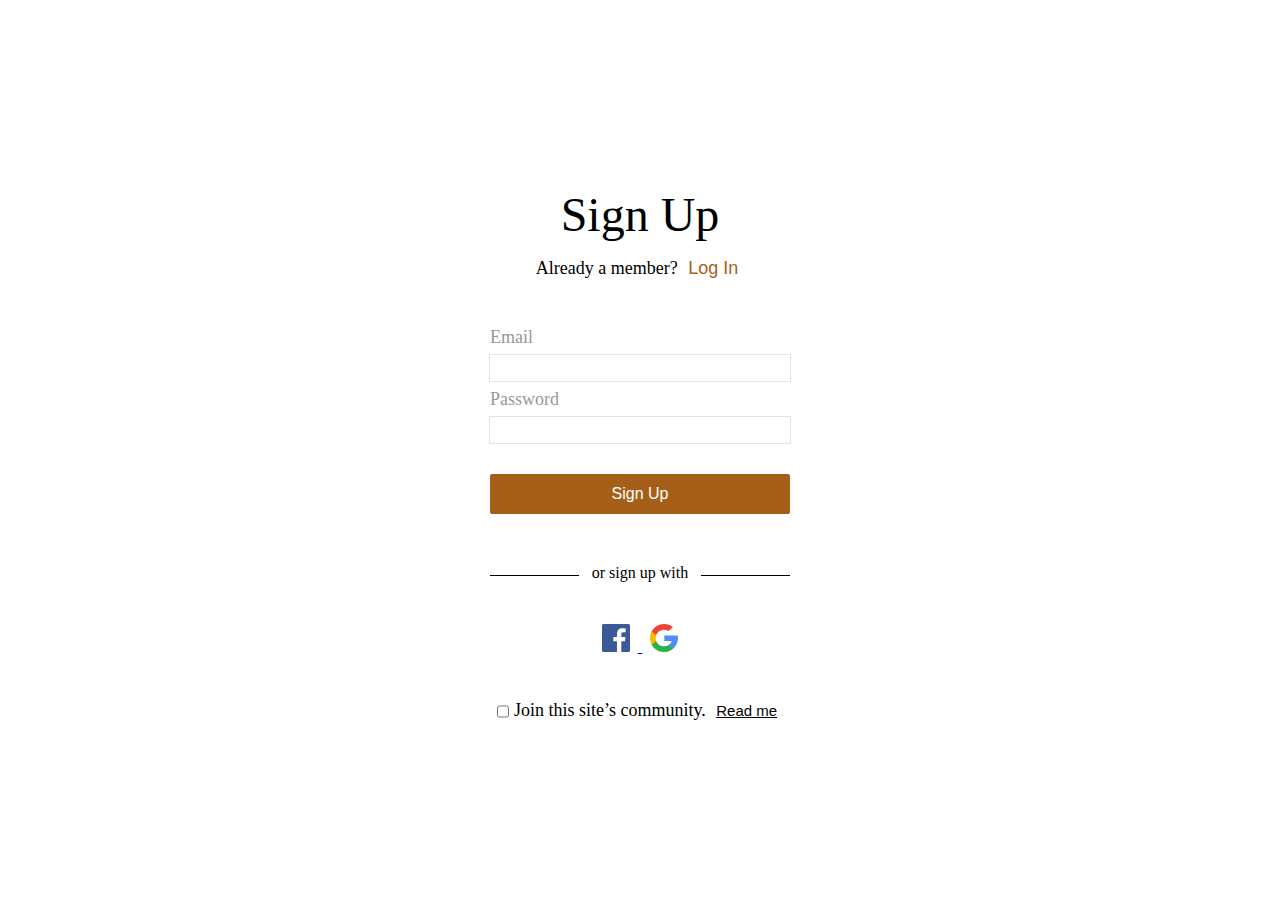
<file: withgmail.html>
<html lang="en">
<head>
   <title>login</title>
   <link rel="stylesheet" href="withemail.css/style.css">
   <link rel="stylesheet" href="withemail.css/layout.css">
   <!-- <link rel="stylesheet" href="css/bootstrap.min.css"> -->
   <link rel="stylesheet" href="https://kit-pro.fontawesome.com/releases/v5.15.1/css/pro.min.css">
</head>
<body>
    <section id="signup">
        <div class="container">
            <div class="row">
                <div class="col-12">
                   <div class="close">
                    <a href="index.html">
                        <button>
                            <i class="fas fa-times"></i>
                        </button>
                    </a>
                   </div>
                </div>
            </div>
        </div>
        <div class="login-box">
            <div class="container">
                <div class="row">
                    <div class="col-12">
                        <h1>Sign Up</h1>
                        <div class="login">
                            <div class="col-12">
                                <span>Already a member?</span>
                                <a href="Login1.html">
                                    <button>Log In</button> 
                                </a>                          
                            </div>
                        </div>
                        <div class="signinwith">
                            <label for="input_email" class="add">Email</label>
                            <div class="logg">
                                <input id="input_email" class="focus" type="email"  >
                            </div>                            
                            <label for="input_password" class="add">Password</label>   
                            <div class="logg">
                                <input id="input_password" class="focus" type="password" >
                            </div>                         

                            <div class="email">
                                <a href="">
                                    <button>Sign Up
                                        
                                    </button>
                                </a>
                            </div>
                            <div class="or">
                                <span>or sign up with </span>
                                
                            </div>
                           <div class="loginbuttons">
                                    <a href="https://www.facebook.com/v2.11/dialog/oauth?app_id=309042052760104&auth_type=rerequest&cbt=1621664957978&channel_url=https%3A%2F%2Fstaticxx.facebook.com%2Fx%2Fconnect%2Fxd_arbiter%2F%3Fversion%3D46%23cb%3Dfb17ef16fbf85c%26domain%3Dusers.wix.com%26origin%3Dhttps%253A%252F%252Fusers.wix.com%252Ff804f4bcc1cb4%26relation%3Dopener&client_id=309042052760104&display=popup&domain=users.wix.com&e2e=%7B%7D&fallback_redirect_uri=https%3A%2F%2Fusers.wix.com%2Fwix-sm%2Fview%2Fsocial%2Fframe%2F2b53e6b0-5e04-40c5-9bd4-f7ee7eaee483%3Fmode%3Dsignup%26lang%3Den%26vendors%3Dgoogle%252Cfacebook%26extraCss%3Dsvg-style%26visitorId%3Da015351f-e661-40c2-a511-3fd91699754f%26collectionId%3D3941ca0d-7d3a-4e86-811d-fa88300572ae%26svSession%3Dundefined%26useGoogleSdk%3Dfalse%23privacyStatus%3DPUBLIC&locale=en_US&logger_id=f269810dbda9048&origin=1&redirect_uri=https%3A%2F%2Fstaticxx.facebook.com%2Fx%2Fconnect%2Fxd_arbiter%2F%3Fversion%3D46%23cb%3Df29abf844c1e6c8%26domain%3Dusers.wix.com%26origin%3Dhttps%253A%252F%252Fusers.wix.com%252Ff804f4bcc1cb4%26relation%3Dopener%26frame%3Df262643598a8abc&response_type=token%2Csigned_request%2Cgraph_domain&scope=public_profile%2Cemail&sdk=joey&version=v2.11">
                                        <button id="fb-login" class="social-login fb visible" type="button" onclick="wixSm.invokeLogin('facebook')">
                                            <div id="fb-login-text">
                                               
                                                <svg class="login-svg" width="28px" height="28px" xmlns="http://www.w3.org/2000/svg" viewBox="0 0 266.89 266.89" aria-label="Sign up with Facebook">
                                                    <g>
                                                        <rect style="fill:#3b5998;" width="266.89" height="266.89" rx="14.73" ry="14.73"></rect>
                                                        <path style="fill:#fff;" d="M184.15,266.89V163.54h34.69L224,123.26H184.15V97.54c0-11.66,3.24-19.61,20-19.61h21.33v-36a285.42,285.42,0,0,0-31.08-1.59c-30.75,0-51.81,18.77-51.81,53.24v29.71H107.77v40.28h34.78V266.89Z"></path>
                                    
                                                    </g>
                                                </svg>
                                                
                                            </div>
                                        </button>
                                    </a>
                                    <a href="https://accounts.google.com/o/oauth2/auth?client_id=353985333474-88ga5vak3e1r9jr9pnh4amaj7fa39far.apps.googleusercontent.com&redirect_uri=https://users.wix.com/wix-sm/api/oauth2/socialLogin&response_type=code&scope=https://www.googleapis.com/auth/userinfo.email%20https://www.googleapis.com/auth/userinfo.profile&state=%7B%22mode%22:%22signup%22,%22lang%22:%22en%22,%22provider%22:%22google%22,%22visitorId%22:%22a015351f-e661-40c2-a511-3fd91699754f%22,%22collectionId%22:%223941ca0d-7d3a-4e86-811d-fa88300572ae%22,%22privacyStatus%22:%22PUBLIC%22,%22svSession%22:%22undefined%22%7D">
                                    <button id="ggl-login" class="social-login ggl visible" type="button" onclick="wixSm.invokeLogin('google')">
                                        <div id="ggl-login-text">
                                            
                                            <svg class="login-svg" xmlns="http://www.w3.org/2000/svg" width="28px" height="28px" viewBox="0 0 512 512" aria-label="Sign up with Google">
                                                <path style="fill:#FBBB00;" d="M113.47,309.408L95.648,375.94l-65.139,1.378C11.042,341.211,0,299.9,0,256
                                    c0-42.451,10.324-82.483,28.624-117.732h0.014l57.992,10.632l25.404,57.644c-5.317,15.501-8.215,32.141-8.215,49.456
                                    C103.821,274.792,107.225,292.797,113.47,309.408z"></path>
                                                <path style="fill:#518EF8;" d="M507.527,208.176C510.467,223.662,512,239.655,512,256c0,18.328-1.927,36.206-5.598,53.451
                                    c-12.462,58.683-45.025,109.925-90.134,146.187l-0.014-0.014l-73.044-3.727l-10.338-64.535
                                    c29.932-17.554,53.324-45.025,65.646-77.911h-136.89V208.176h138.887L507.527,208.176L507.527,208.176z"></path>
                                                <path style="fill:#28B446;" d="M416.253,455.624l0.014,0.014C372.396,490.901,316.666,512,256,512
                                    c-97.491,0-182.252-54.491-225.491-134.681l82.961-67.91c21.619,57.698,77.278,98.771,142.53,98.771
                                    c28.047,0,54.323-7.582,76.87-20.818L416.253,455.624z"></path>
                                                <path style="fill:#F14336;" d="M419.404,58.936l-82.933,67.896c-23.335-14.586-50.919-23.012-80.471-23.012
                                    c-66.729,0-123.429,42.957-143.965,102.724l-83.397-68.276h-0.014C71.23,56.123,157.06,0,256,0
                                    C318.115,0,375.068,22.126,419.404,58.936z"></path>
                                            </svg>
                                           
                                        </div>
                                    </button></a>
                            </div> 
                        </div>
                        <div class="readme">
                            <label>
                                <input type="checkbox">Join this site’s community.
                                <button>Read me</button>
                            </label>
                        </div>
                    </div>
                </div>
            </div>
        </div>
    </section>
    
</body>
</html>
</file>
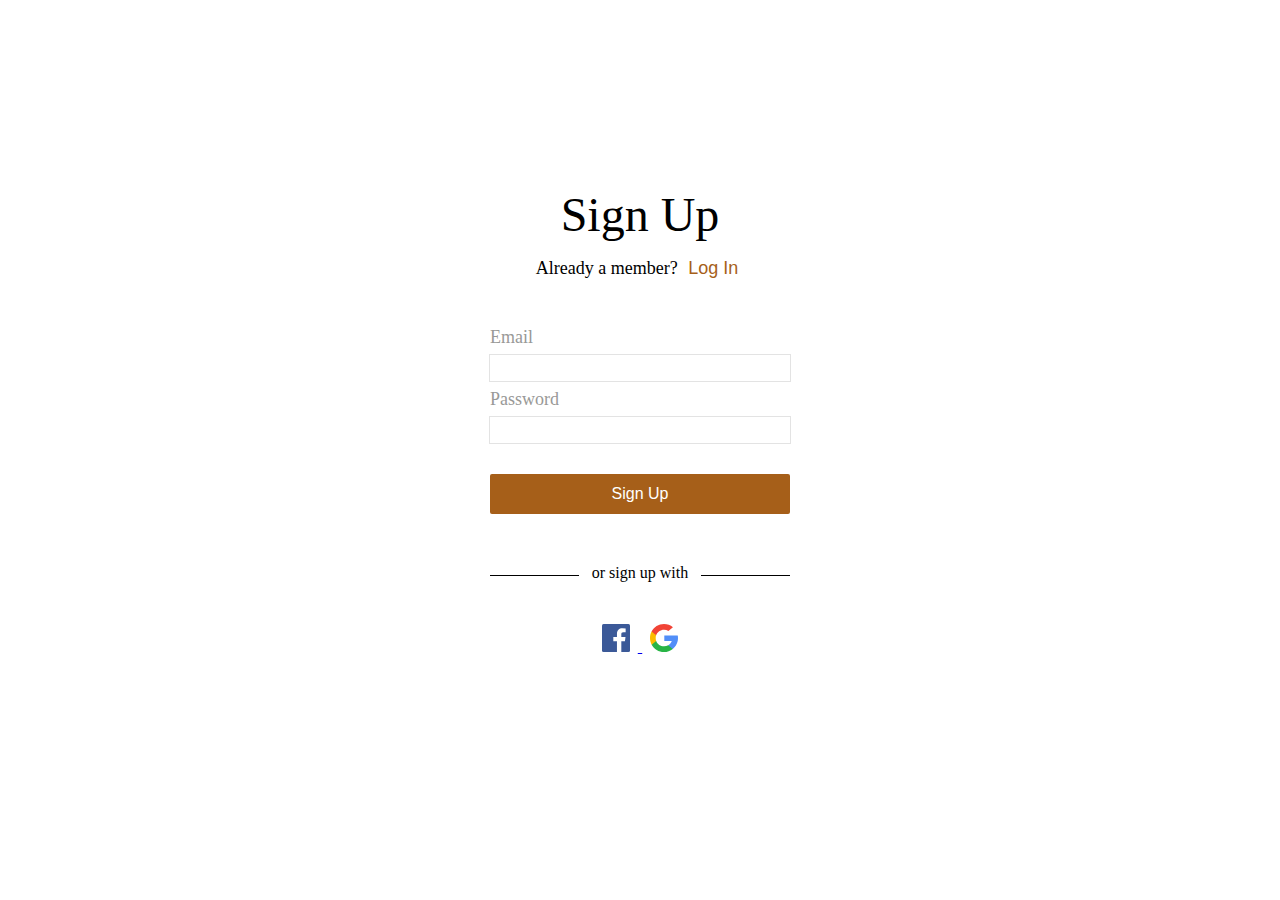
<file: withgmail1.html>
<html lang="en">
<head>
   <title>login</title>
   <link rel="stylesheet" href="withemail.css/style.css">
   <link rel="stylesheet" href="withemail.css/layout.css">
   <!-- <link rel="stylesheet" href="css/bootstrap.min.css"> -->
   <link rel="stylesheet" href="https://kit-pro.fontawesome.com/releases/v5.15.1/css/pro.min.css">
</head>
<body>
    <section id="signup">
        <div class="container">
            <div class="row">
                <div class="col-12">
                   <div class="close">
                    <a href="index.html">
                        <button>
                            <i class="fas fa-times"></i>
                        </button>
                    </a>
                   </div>
                </div>
            </div>
        </div>
        <div class="login-box">
            <div class="container">
                <div class="row">
                    <div class="col-12">
                        <h1>Sign Up</h1>
                        <div class="login">
                            <div class="col-12">
                                <span>Already a member?</span>
                                <a href="Login1.html">
                                    <button>Log In</button> 
                                </a>                          
                            </div>
                        </div>
                        <div class="signinwith">
                            <label for="input_email" class="add">Email</label>
                            <div class="logg">
                                <input id="input_email" class="focus" type="email" required="" >
                            </div>                            
                            <label for="input_password" class="add">Password</label>   
                            <div class="logg">
                                <input id="input_password" class="focus" type="password" required="" >
                            </div>                         

                            <div class="email">
                                <a href="">
                                    <button>Sign Up</button>
                                </a>
                            </div>
                            <div class="or">
                                <span>or sign up with </span>
                            </div>
                           <div class="loginbuttons">
                                    <a href="https://www.facebook.com/v2.11/dialog/oauth?app_id=309042052760104&auth_type=rerequest&cbt=1621664957978&channel_url=https%3A%2F%2Fstaticxx.facebook.com%2Fx%2Fconnect%2Fxd_arbiter%2F%3Fversion%3D46%23cb%3Dfb17ef16fbf85c%26domain%3Dusers.wix.com%26origin%3Dhttps%253A%252F%252Fusers.wix.com%252Ff804f4bcc1cb4%26relation%3Dopener&client_id=309042052760104&display=popup&domain=users.wix.com&e2e=%7B%7D&fallback_redirect_uri=https%3A%2F%2Fusers.wix.com%2Fwix-sm%2Fview%2Fsocial%2Fframe%2F2b53e6b0-5e04-40c5-9bd4-f7ee7eaee483%3Fmode%3Dsignup%26lang%3Den%26vendors%3Dgoogle%252Cfacebook%26extraCss%3Dsvg-style%26visitorId%3Da015351f-e661-40c2-a511-3fd91699754f%26collectionId%3D3941ca0d-7d3a-4e86-811d-fa88300572ae%26svSession%3Dundefined%26useGoogleSdk%3Dfalse%23privacyStatus%3DPUBLIC&locale=en_US&logger_id=f269810dbda9048&origin=1&redirect_uri=https%3A%2F%2Fstaticxx.facebook.com%2Fx%2Fconnect%2Fxd_arbiter%2F%3Fversion%3D46%23cb%3Df29abf844c1e6c8%26domain%3Dusers.wix.com%26origin%3Dhttps%253A%252F%252Fusers.wix.com%252Ff804f4bcc1cb4%26relation%3Dopener%26frame%3Df262643598a8abc&response_type=token%2Csigned_request%2Cgraph_domain&scope=public_profile%2Cemail&sdk=joey&version=v2.11">
                                        <button id="fb-login" class="social-login fb visible" type="button" onclick="wixSm.invokeLogin('facebook')">
                                            <div id="fb-login-text">
                                               
                                                <svg class="login-svg" width="28px" height="28px" xmlns="http://www.w3.org/2000/svg" viewBox="0 0 266.89 266.89" aria-label="Sign up with Facebook">
                                                    <g>
                                                        <rect style="fill:#3b5998;" width="266.89" height="266.89" rx="14.73" ry="14.73"></rect>
                                                        <path style="fill:#fff;" d="M184.15,266.89V163.54h34.69L224,123.26H184.15V97.54c0-11.66,3.24-19.61,20-19.61h21.33v-36a285.42,285.42,0,0,0-31.08-1.59c-30.75,0-51.81,18.77-51.81,53.24v29.71H107.77v40.28h34.78V266.89Z"></path>
                                    
                                                    </g>
                                                </svg>
                                                
                                            </div>
                                        </button>
                                    </a>
                                    <a href="https://accounts.google.com/o/oauth2/auth?client_id=353985333474-88ga5vak3e1r9jr9pnh4amaj7fa39far.apps.googleusercontent.com&redirect_uri=https://users.wix.com/wix-sm/api/oauth2/socialLogin&response_type=code&scope=https://www.googleapis.com/auth/userinfo.email%20https://www.googleapis.com/auth/userinfo.profile&state=%7B%22mode%22:%22signup%22,%22lang%22:%22en%22,%22provider%22:%22google%22,%22visitorId%22:%22a015351f-e661-40c2-a511-3fd91699754f%22,%22collectionId%22:%223941ca0d-7d3a-4e86-811d-fa88300572ae%22,%22privacyStatus%22:%22PUBLIC%22,%22svSession%22:%22undefined%22%7D">
                                    <button id="ggl-login" class="social-login ggl visible" type="button" onclick="wixSm.invokeLogin('google')">
                                        <div id="ggl-login-text">
                                            
                                            <svg class="login-svg" xmlns="http://www.w3.org/2000/svg" width="28px" height="28px" viewBox="0 0 512 512" aria-label="Sign up with Google">
                                                <path style="fill:#FBBB00;" d="M113.47,309.408L95.648,375.94l-65.139,1.378C11.042,341.211,0,299.9,0,256
                                    c0-42.451,10.324-82.483,28.624-117.732h0.014l57.992,10.632l25.404,57.644c-5.317,15.501-8.215,32.141-8.215,49.456
                                    C103.821,274.792,107.225,292.797,113.47,309.408z"></path>
                                                <path style="fill:#518EF8;" d="M507.527,208.176C510.467,223.662,512,239.655,512,256c0,18.328-1.927,36.206-5.598,53.451
                                    c-12.462,58.683-45.025,109.925-90.134,146.187l-0.014-0.014l-73.044-3.727l-10.338-64.535
                                    c29.932-17.554,53.324-45.025,65.646-77.911h-136.89V208.176h138.887L507.527,208.176L507.527,208.176z"></path>
                                                <path style="fill:#28B446;" d="M416.253,455.624l0.014,0.014C372.396,490.901,316.666,512,256,512
                                    c-97.491,0-182.252-54.491-225.491-134.681l82.961-67.91c21.619,57.698,77.278,98.771,142.53,98.771
                                    c28.047,0,54.323-7.582,76.87-20.818L416.253,455.624z"></path>
                                                <path style="fill:#F14336;" d="M419.404,58.936l-82.933,67.896c-23.335-14.586-50.919-23.012-80.471-23.012
                                    c-66.729,0-123.429,42.957-143.965,102.724l-83.397-68.276h-0.014C71.23,56.123,157.06,0,256,0
                                    C318.115,0,375.068,22.126,419.404,58.936z"></path>
                                            </svg>
                                           
                                        </div>
                                    </button></a>
                            </div> 
                        </div>
                        
                    </div>
                </div>
            </div>
        </div>
    </section>
    
</body>
</html>
</file>
<file: about.css/style.css>
body{
    margin: 0px;
    font-family: Arial, Helvetica, sans-serif;
    font-size: 15px;
}

/* Header bolmesi  */

.header-container{
    margin: 0px auto;
    display:flex;
    justify-content: space-between;
    align-items: center;
    
}

.container {
    margin: 0 auto;
}

button{
    border-radius: 40px;
    outline: none;
    padding: 10px 20px;
    font-size: 1em;
    cursor: pointer;
}

/* header navbar bolmesi */


.header-navbar{
padding: 8px 0px; 
position: fixed;
z-index: 1;
width: 100%;
background-color: white;
}






/* .navbar-logo */

.navbar_logo #logo svg{
   height: 25px;
   cursor: pointer;
   

}

.navbar_logo #logo svg [data-color="1"]{
    fill: #222A31;
   
}
.navbar_logo #logo p{
    margin: 0px;
}
.navbar_logo #logo a{
    text-decoration: none;
    color: black;
    padding: 0px 40px;
    cursor: pointer;
   
}



.navbar-nav ul li button{
    overflow: hidden;
    flex-shrink: 0;
    padding-left: 1px;
    padding-right: 1px;
    border: none;
    outline: none;
    background-color: white;
    font-size: 20px;
}


.navbar-nav ul{
    margin: 40px;
    padding: 0px;
    display: flex;
    position: sticky;

}

.navbar-nav ul li{
    list-style:none ;
}

.navbar-nav ul li a{
    list-style: none;
    padding: 0px 5px;
    font-weight: 400;
    cursor: pointer;
    
}

.navbar-nav ul li a:hover{
    color: #a65f19;
}

.navbar-nav li a{
    text-decoration: none;
    color: black;
}

.header-icon i{
    margin: 0px 5px;
}

#about .row{
    margin-top: 0px;
}
#about .row .col-6 h1{
    color: white;
    text-align: left;
    padding: 30px 45px;
    margin: 35px;
    font-size: 19px;  
}

#about .row .col-6 h2{
    color: white;
    text-align: left; 
    padding: 20px 80px; 
    font-size: 15px;
}


#about .row .col-6{
    background-color: rgba(34, 42, 49, 1);
    padding: 100px 0px;
}    

/* footer style */

#footer .row .col-3 .footer-item ul li{
    list-style: none;
    padding: 7px 12px;
    font-weight: 400;
    cursor: pointer;
    
}
#footer .row .col-3 .footer-item ul li a{
    list-style: none;
    padding: 0px 5px;
    font-weight: 400;
    cursor: pointer;
    text-decoration: none;
    color: black;
    list-style: none;
}
    

#footer .row .col-3 .footer-item ul li a:hover{
   color: #a65f19;
}

#footer .row .col-3 .footer-item ul p span a {
    line-height:1.1em;
    text-decoration: none;
    font-size:15px;
    color:black;
}


#footer .row .col-3 .footer-social-icons{
    padding: 0px 54px;
    cursor: pointer;
    
    
}



#footer .row .col-3 .footer-social-icons a{
    margin:  0 12px 0 0;
    
    text-decoration: none;
}

.fa-facebook-f:before{
    color: black;
}

.fa-twitter:before{
    color: black;
   
}

.fa-instagram:before{
    color: black;
}


.form-element{
    margin: 15px;
}

.row .col-3 .item .title{
    padding: 1px 15px;
}

.form-element input{
    width: 60%;
    padding: 15px 20px;
    cursor: pointer;
}
</file>
<file: css/layout.css>
.container{
    width: 100%;
    margin: 0 auto;
}

.container-full{
    width: 100%;
}

.row{
    display: flex;
    justify-content: space-between;
    margin-top: 50px;
}

.col-1{
    width:calc(100%/12*1);
}
.col-2{
    width:calc(100%/12*2);
}
.col-3{
    width:calc(100%/12*3);
}
.col-4{
    width:calc(100%/12*4);
}
.col-5{
    width:calc(100%/12*5);
}
.col-6{
    width:calc(100%/12*6);
}
.col-7{
    width:calc(100%/12*7);
}
.col-8{
    width:calc(100%/12*8);
}
.col-9{
    width:calc(100%/12*9);
}
.col-10{
    width:calc(100%/12*10);
}
.col-11{
    width:calc(100%/12*11);
}
.col-12{
    width:calc(100%/12*12);
}
</file>
<file: categories.css/style.css>
body{
    margin: 0px;
    font-family: Arial, Helvetica, sans-serif;
    font-size: 15px;
}

/* Header bolmesi  */

.header-container{
    margin: 0px auto;
    display:flex;
    justify-content: space-between;
    align-items: center;
    
}

.container {
    width: 90%;
    margin: 0 auto;
}

button{
    border-radius: 40px;
    outline: none;
    padding: 10px 20px;
    font-size: 1em;
    cursor: pointer;
}


/* socialicons style */

.socialicons {
justify-self: end;
margin-right: 29px;
align-self: center;
position: fixed;
z-index: 5; 
margin: -30px ;
margin-top: 30%;


}

.socialicons ul {
    position: absolute;
    width: 100%;
    height: 100%;
    white-space: nowrap;
    list-style: none;
}
.socialicons ul li{
    margin: 0 0 27px 0;
    height:26px ;
}

.socialicons ul li a{
vertical-align: baseline;
justify-self: end;
margin-right: 29px;
align-self: center;
position: absolute;
width: 26px;
height: 132px;

}



/* header navbar bolmesi */


.header-navbar{
/* padding: 8px 0px; */
position: fixed;
z-index: 1;
width: 100%;
background-color: white;
}



/* .navbar-logo */

.navbar_logo #logo svg{
   height: 25px;
   cursor: pointer;
}

.navbar_logo #logo svg [data-color="1"]{
    fill: #222A31;
   
}

.navbar_logo #logo p{
    margin: 0px;
}

.navbar_logo #logo a{
    text-decoration: none;
    color: black;
    padding: 0px 40px;
    cursor: pointer;
   
}



.navbar-nav ul li button{
    overflow: hidden;
    flex-shrink: 0;
    padding-left: 1px;
    padding-right: 1px;
    border: none;
    outline: none;
    background-color: white;
    font-size: 20px;
}


.navbar-nav ul{
    margin: 40px;
    padding: 0px;
    display: flex;
    position: sticky;

}

.navbar-nav ul li{
    list-style:none ;
}

.navbar-nav ul li a{
    list-style: none;
    padding: 0px 5px;
    font-weight: 400;
    cursor: pointer;
    
}

.navbar-nav ul li a:hover{
    color: #a65f19;
}

.navbar-nav li a{
    text-decoration: none;
    color: black;
}

.header-icon i{
    margin: 0px 5px;
}

#store-view .container{
    margin-top: 10%;
}

.store-view{
    margin: 38px 40px;
    height: 100%;
    background-color:#f0f0f0;
    padding: 30px 0px;
}

.store-view .store-item{
    /* margin: 0px 30px; */
    border: 6px solid white;
    display: flex;
    flex-direction: column;
    align-items: center;
}
#store-view .store-item .img {
    position: absolute;
    top: 0;
    left: 0;
    object-fit: cover;
    transition: 0.2s;
    transform: scale(1);
    opacity: 1;
}

.store-view .store-item .title h1{
    padding: 10px 85px ;
    color:rgb(48, 46, 46);


}

.store-view .store-item .title h2{
    font-size: 17px;
    text-align: center;
    color: rgb(48, 46, 46);
}

.store-view .container .row {
    margin-top: 0px;
   
}

.store-frame{
    width: 100%;
    height: 100%;
    position: relative;
    

}

.store-frame img{
    width: 100%;
    height: 100%;
    object-fit: cover;
    top: 0px;
    left: 0px;
}
.store-overlay {
    width: 100%;
    height: 100%;
    position: absolute;
    background-color: rgba(0, 0, 0, .3);
    top: 0px;
    left: 0px;
    z-index: 2;
    display: flex;
    justify-content: center;
    align-items: center;
    
    font-size: 13px;
    transform: scale(0.5);
    opacity: 0;
    transition: all .3s ease;
    cursor: pointer;
    
}



.store-frame:hover .store-overlay  {
    transform: scale(1);
    opacity: 1;
    text-decoration: none;

}

.store-view .container .row .col-3{
    padding:  50px;
}

.store-view .container .row .col-3 .store-item img{
    width: 100%;
    object-fit: cover;
    cursor: pointer; 
}

.store-view .container .row .col-12{
    text-align: center;
    margin-top: 30px 0px;
    font-size: 15px;

}

.store-view .container .row .col-3 .title{
    background-color: white;
    font-size: 6px;
}


/* footer style */

#footer .row .col-3 .footer-item ul li{
    list-style: none;
    padding: 7px 12px;
    font-weight: 400;
    cursor: pointer;
    
}
#footer .row .col-3 .footer-item ul li a{
    list-style: none;
    padding: 0px 5px;
    font-weight: 400;
    cursor: pointer;
    text-decoration: none;
    color: black;
    list-style: none;
}
    

#footer .row .col-3 .footer-item ul li a:hover{
   color: #a65f19;
}

#footer .row .col-3 .footer-item ul p span a {
    line-height:1.1em;
    text-decoration: none;
    font-size:15px;
    color:black;
}


#footer .row .col-3 .footer-social-icons{
    padding: 0px 54px;
    cursor: pointer;
    
    
}



#footer .row .col-3 .footer-social-icons a{
    margin:  0 12px 0 0;
    
    text-decoration: none;
}

.fa-facebook-f:before{
    color: black;
}

.fa-twitter:before{
    color: black;
   
}

.fa-instagram:before{
    color: black;
}


.form-element{
    margin: 15px;
}

.row .col-3 .item .title{
    padding: 1px 15px;
}

.form-element input{
    width: 60%;
    padding: 15px 20px;
    cursor: pointer;
}
</file>
<file: contactus.css/style.css>
body{
    margin: 0px;
    font-family: Arial, Helvetica, sans-serif;
    font-size: 15px;
    background-color: #f0f0f0;
}

.header-container{  
    margin: 0px auto;
    display:flex;
    justify-content: space-between;
    align-items: center;
}

.container{
    width: 90%;
    margin: 0 auto;
}


button{
    border-radius: 40px;
    outline: none;
    padding: 10px 20px;
    font-size: 1em;
    cursor: pointer;
}

.col-12 .close button {
    position: fixed;
    touch-action: manipulation;
    top: 60px;
    right: 60px;
    background: none;
    z-index: 3;
    border: none;
    cursor: pointer;
}


.col-12 button i{
    width: 25px;
    height: 25px;
    stroke-width: 15;
    cursor: pointer;
    pointer-events: none;

}
.contactus{
    width: 85%;
    max-width: 600px;
    background-color: white;
    position: absolute;
    top: 50%;
    left: 50%;
    transform: translate(-50%,-50%);
    padding: 30px 40px;
    box-sizing: border-box;
    border-radius: 8px;
    text-align: center;
    box-shadow: 0 0 20px;

}
.contactus h1{
    margin-top: 0;
    font-weight: 200;
    color: gray;

}
.txtb{
    border:1px solid #a65f19;
    margin: 8px 0px;
    padding: 12px 18px;
    border-radius: 8px;

}

.txtb label{
    display: block;
    text-align: left;
    color: #a65f19;
    text-transform: uppercase;
    font-size: 14px;
}

.txtb input, .txtb textarea{
    width: 100%;
    border: none;
    background-color:none;
    outline: none;
    font-size: 18px;
    margin-top: 6px;
}

.btn{
    display: inline-block;
    background-color: #a65f19;
    padding: 14px 0;
    color: white;
    text-transform: uppercase;
    cursor: pointer;
    margin-top: 8px;
    width: 100%;
}
</file>
<file: contactus.css/layout.css>
.container{
    width: 100%;
    margin: 0 auto;
}

.container-full{
    width: 100%;
}

.row{
    display: flex;
    justify-content: space-between;
    margin-top: 50px;
}

.col-1{
    width:calc(100%/12*1);
}
.col-2{
    width:calc(100%/12*2);
}
.col-3{
    width:calc(100%/12*3);
}
.col-4{
    width:calc(100%/12*4);
}
.col-5{
    width:calc(100%/12*5);
}
.col-6{
    width:calc(100%/12*6);
}
.col-7{
    width:calc(100%/12*7);
}
.col-8{
    width:calc(100%/12*8);
}
.col-9{
    width:calc(100%/12*9);
}
.col-10{
    width:calc(100%/12*10);
}
.col-11{
    width:calc(100%/12*11);
}
.col-12{
    width:calc(100%/12*12);
}
</file>
<file: login.css/style.css>
body{
    margin: 0px;
    font-family: Arial, Helvetica, sans-serif;
    font-size: 15px;
}

/* Header bolmesi  */

.header-container{
    
    margin: 0px auto;
    display:flex;
    justify-content: space-between;
    align-items: center;
}

.container{
    width: 90%;
    margin: 0 auto;
    position: relative;
    top: calc(50% - 230px);
}

.col-12 .close button {
    position: fixed;
    touch-action: manipulation;
    top: 60px;
    right: 60px;
    background: none;
    z-index: 3;
    border: none;
    cursor: pointer;
}


.col-12 button i{
    width: 25px;
    height: 25px;
    stroke-width: 15;
    cursor: pointer;
    pointer-events: none;

}



.login-box{
    width: 380px;
    height: 480px;
    position: relative;
    margin: 6% auto;
    background-color: white;
    padding: 5px;
}
.col-12 h1{
    color: rgba(var(--color_15),var(--alpha-color_15,1));
    font: var(--ttlFnt,var(--font_2));
    font-size: 48px;
    line-height: 48px;
    margin-bottom: 18px;
    margin-top: 10px;
    padding-top: 0;
    padding-bottom: 0;
    text-align: center;
}

.col-12{
    text-align: center;
    font: var(--fnt,var(--font_8));
    font-size: 18px;
}



.login button{
    color:#a65f19;
    /* border-bottom: 1px solid #0198ff; */
    float: none;
    border: none;
    text-align: left;
    font-weight: 400;
    text-decoration: none;
    cursor: pointer;
    font-size: 18px;
    background-color: white;
}

.signinwith{
    padding: 45px;
}


.signinwith button{
    margin-bottom: 20px;
    width: 300px;
    height: 50px;
    border: none;
    border-radius: 2px;
    font-weight: 500;
    color: white;
    

}

.signinwith .fb button{
    background-color: #32508e;
    cursor: pointer;
}


.signinwith .google button{
    background-color: #55acee;
    cursor: pointer;
}

.or{
    width: 300px;
    text-align: center;
    margin: 0 auto 40px;
    height: 11px;
    border-bottom: 1px solid;
}
.or span{
    background-color: white;
    font-size: 16px;
    padding: 0 13px;
}

.email button{
    background-color: white;
    color: black;
    border: 1px solid black;
    font-size: 16px;
    cursor: pointer;
}
.login

.readme{
    margin-right: 5px;

}


.readme input{
    margin: 5px 5px;
    width: 12px;
    cursor: pointer;
    vertical-align: top;
    box-sizing: border-box;
}


.readme button{
    border: none;
    background-color: white;
    text-decoration: underline;
    cursor: pointer;
    font-size: 15px;
    
}
</file>
<file: login.css/layout.css>
.container{
    width: 100%;
    margin: 0 auto;
}

.container-full{
    width: 100%;
}

.row{
    display: flex;
    justify-content: space-between;
    margin-top: 50px; 
}

.col-1{
    width:calc(100%/12*1);
}
.col-2{
    width:calc(100%/12*2);
}
.col-3{
    width:calc(100%/12*3);
}
.col-4{
    width:calc(100%/12*4);
}
.col-5{
    width:calc(100%/12*5);
}
.col-6{
    width:calc(100%/12*6);
}
.col-7{
    width:calc(100%/12*7);
}
.col-8{
    width:calc(100%/12*8);
}
.col-9{
    width:calc(100%/12*9);
}
.col-10{
    width:calc(100%/12*10);
}
.col-11{
    width:calc(100%/12*11);
}
.col-12{
    width:calc(100%/12*12);
}
</file>
<file: shipping.css/style.css>
body{
    margin: 0px;
    font-family: Arial, Helvetica, sans-serif;
    font-size: 15px;
}

/* Header bolmesi  */

.header-container{
    margin: 0px auto;
    display:flex;
    justify-content: space-between;
    align-items: center;
    
}



button{
    border-radius: 40px;
    outline: none;
    padding: 10px 20px;
    font-size: 1em;
    cursor: pointer;
}

/* header navbar bolmesi */


.header-navbar{
padding: 8px 0px; 
position: fixed;
z-index: 1;
width: 100%;
background-color: white;
}






/* .navbar-logo */

.navbar_logo #logo svg{
   height: 25px;
   cursor: pointer;
   

}

.navbar_logo #logo svg [data-color="1"]{
    fill: #222A31;
   
}
.navbar_logo #logo p{
    margin: 0px;
}
.navbar_logo #logo a{
    text-decoration: none;
    color: black;
    padding: 0px 40px;
    cursor: pointer;
   
}



.navbar-nav ul li button{
    overflow: hidden;
    flex-shrink: 0;
    padding-left: 1px;
    padding-right: 1px;
    border: none;
    outline: none;
    background-color: white;
    font-size: 20px;
}


.navbar-nav ul{
    margin: 40px;
    padding: 0px;
    display: flex;
    position: sticky;

}

.navbar-nav ul li{
    list-style:none ;
}

.navbar-nav ul li a{
    list-style: none;
    padding: 0px 5px;
    font-weight: 400;
    cursor: pointer;
    
}

.navbar-nav ul li a:hover{
    color: #a65f19;
}

.navbar-nav li a{
    text-decoration: none;
    color: black;
}

.header-icon i{
    margin: 0px 5px;
}

.container{
   position: static;
   display: grid;
   height: auto;
   width: 100%;
   min-height: 502px;
   margin-top: -2px;
   grid-template-rows: 1fr;
   grid-template-columns: 100%;
   padding-bottom: 0px;
   box-sizing: border-box;
   left: 0;
    margin-left: 0;
    width: 100%
}

#comp-jen88ecu {
    --bg-overlay-color: rgba(255, 255, 255, 0.11);
    --padding: 0px;
    --margin: 0px;
    min-width: 980px;
    margin-top: 150px;
}

#comp-jen88ecu .X-jRX{
    left: 0;
    margin-left: 0;
    width: 100%;
}

._22Lsw, .X-jRX  {
    position: absolute;
    top: 0;
    width: 100%;
    height: 100%;
    overflow: hidden
}

#comp-jen88eef {
    background-color: rgb(34,42,49);
    width: 100%;
    --column-width: 383px;
    --column-flex: 383;
    --color_25: 34,42,49;
    padding: 0px;
}

._2EoGw {
    display: flex;
    position: relative;
    width: calc(100% - var(--padding) * 2);
    margin: 0 auto
    var(--color_25)
}


[data-mesh-id=comp-jen88eefinlineContent-gridContainer] {
    display: grid;
    height: auto;
    
    min-height: 651px;
    grid-template-rows: min-content 1fr;
    grid-template-columns: 100%;
}

#comp-jen88ee3 {
    background-color: rgb(240,240,240);
    width: 80%;
    padding: 18px;
    --column-width: 215px;
    --column-flex: 215;}

.comp-jen8cnfc ._2bafp h2 span span{
    color: white;
}

#comp-jen88eek {
        width: 358px;
}


[data-mesh-id=comp-jen88eefinlineContent-gridContainer]  {
    position: relative;
    margin:  17px 0px 0px 80px;
    left: 13px;
 
    justify-self: start;
    align-self: start;
    line-height: 1.6em;
    font-size: 15px;
    color: white;
}

  h2 span{
    letter-spacing: 0.2em;
    color: white;
    
}    

#comp-jen88ee8 {
    width: 160px;
}

._2bafp h1{
    line-height: 1.6em;
    font-size: 18px;
}

._2bafp h1 span{
    letter-spacing: 0.2em;
}

[data-mesh-id=comp-jen88eerinlineContent-gridContainer] {
    position: relative;
    margin:  25px 0px 0px 30px;
    left: 13px;
   
    justify-self: start;
    align-self: start;
    
    line-height: 1.6em;
    font-size: 15px;
   
}

[data-mesh-id=comp-jen88ee3inlineContent-gridContainer] > [id="comp-jen88ee8"] {
    position: relative;
    margin: 60px 0px 10px ;
    left: 130px;
    grid-area: 1 / 1 / 2 / 2;
    justify-self: start;
    align-self: start;
}

#comp-jen88eer {
    background-color: rgb(34,42,49);
    width: 70%;
    --column-width: 383px;
    --column-flex: 383;
    --color_25: 34,42,49;
    padding: 0px;
    
    color: white;
    
    
}

#comp-jen88eer p {
    padding:13px 50px 30px 0px ;
}

/* footer style */

#footer .row .col-3 .footer-item ul li{
    list-style: none;
    padding: 7px 12px;
    font-weight: 400;
    cursor: pointer;
    
}
#footer .row .col-3 .footer-item ul li a{
    list-style: none;
    padding: 0px 5px;
    font-weight: 400;
    cursor: pointer;
    text-decoration: none;
    color: black;
    list-style: none;
}
    

#footer .row .col-3 .footer-item ul li a:hover{
   color: #a65f19;
}

#footer .row .col-3 .footer-item ul p span a {
    line-height:1.1em;
    text-decoration: none;
    font-size:15px;
    color:black;
}


#footer .row .col-3 .footer-social-icons{
    padding: 0px 54px;
    cursor: pointer;
    
    
}



#footer .row .col-3 .footer-social-icons a{
    margin:  0 12px 0 0;
    
    text-decoration: none;
}

.fa-facebook-f:before{
    color: black;
}

.fa-twitter:before{
    color: black;
   
}

.fa-instagram:before{
    color: black;
}


.form-element{
    margin: 15px;
}

.row .col-3 .item .title{
    padding: 1px 15px;
}

.form-element input{
    width: 60%;
    padding: 15px 20px;
    cursor: pointer;
}
</file>
<file: withemail.css/style.css>
ody{
    margin: 0px;
    font-family: Arial, Helvetica, sans-serif;
    font-size: 15px;
}

/* Header bolmesi  */

.header-container{
    
    margin: 0px auto;
    display:flex;
    justify-content: space-between;
    align-items: center;
}

.container{
    width: 90%;
    margin: 0 auto;
    position: relative;
}

.col-12 .close button {
    position: fixed;
    touch-action: manipulation;
    top: 60px;
    right: 60px;
    background: none;
    z-index: 3;
    border: none;
    cursor: pointer;
}


.col-12 button i{
    width: 25px;
    height: 25px;
    stroke-width: 15;
    cursor: pointer;
    pointer-events: none;

}

.login-box{
    width: 380px;
    height: 480px;
    position: relative;
    margin: 6% auto;
    background-color: white;
    padding: 5px;
}
.col-12 h1{
    color: rgba(var(--color_15),var(--alpha-color_15,1));
    font: var(--ttlFnt,var(--font_2));
    font-size: 48px;
    line-height: 48px;
    margin-bottom: 18px;
    margin-top: 10px;
    padding-top: 0;
    padding-bottom: 0;
    text-align: center;
}

.col-12{
    text-align: center;
    font: var(--fnt,var(--font_8));
    font-size: 18px;
}



.login button{
    color:#a65f19;
    /* border-bottom: 1px solid #0198ff; */
    float: none;
    border: none;
    text-align: left;
    font-weight: 400;
    text-decoration: none;
    cursor: pointer;
    font-size: 18px;
    background-color: white;
}

.signinwith {
    padding: 40px 10px;
    display: flex;
    flex-direction: column;
}


.signinwith button{
    margin-bottom: 20px;
    width: 300px;
    height: 40px;
    border: none;
    border-radius: 2px;
    font-weight: 500;
    color: white;
    

}
.signinwith label{
    --color_14: 153,153,151;
    --txtlbl: var(--color_14);
    vertical-align: baseline;
    background: transparent;
    font-size: 16px;
    font: var(--fntlbl,var(--font_8));
    color: rgb(var(--txtlbl,var(--color_15)));
    word-break: break-word;
    line-height: 1;
    margin-bottom: var(--labelMarginBottom);
    padding: 8px 30;
    display: flex;
}


.or{
    width: 300px;
    text-align: center;
    margin: 0 auto 40px;
    height: 11px;
    border-bottom: 1px solid;
}

.signinwith .logg {
    font-size: 20px;
    margin: 0;
    border: none;
    outline: 0;
    vertical-align: baseline;
    background: transparent;
    position: relative;
}

.signinwith .logg .focus{
    width: 84%;
    height: 28px;
    border-style: solid;
    border-color: var(--corvid-border-color,rgba(var(--brd,227,227,227),var(--alpha-brd,1)));
    border-width: var(--corvid-border-width,var(--brw,1px));
}


.or span{
    background-color: white;
    font-size: 16px;
    padding: 0 13px;
}

.loginbuttons button{
    cursor: pointer;
    width: auto; 
    margin: 2px;
    background-color: transparent;
}

.email{
    padding: 30px 0px;
  
}
.email button{
    background-color: #a65f19;
    color:white;
    font-size: 16px;
    cursor: pointer;

    
}



.readme{
    margin-right: 5px;

}


.readme input{
    margin: 5px 5px;
    width: 12px;
    cursor: pointer;
    vertical-align: top;
    box-sizing: border-box;
}


.readme button{
    border: none;
    background-color: white;
    text-decoration: underline;
    cursor: pointer;
    font-size: 15px;
}
</file>
<file: withemail.css/layout.css>
.container{
    width: 100%;
    margin: 0 auto;
}

.container-full{
    width: 100%;
}

.row{
    display: flex;
    justify-content: space-between;
    margin-top: 50px; 
}

.col-1{
    width:calc(100%/12*1);
}
.col-2{
    width:calc(100%/12*2);
}
.col-3{
    width:calc(100%/12*3);
}
.col-4{
    width:calc(100%/12*4);
}
.col-5{
    width:calc(100%/12*5);
}
.col-6{
    width:calc(100%/12*6);
}
.col-7{
    width:calc(100%/12*7);
}
.col-8{
    width:calc(100%/12*8);
}
.col-9{
    width:calc(100%/12*9);
}
.col-10{
    width:calc(100%/12*10);
}
.col-11{
    width:calc(100%/12*11);
}
.col-12{
    width:calc(100%/12*12);
}
</file>
